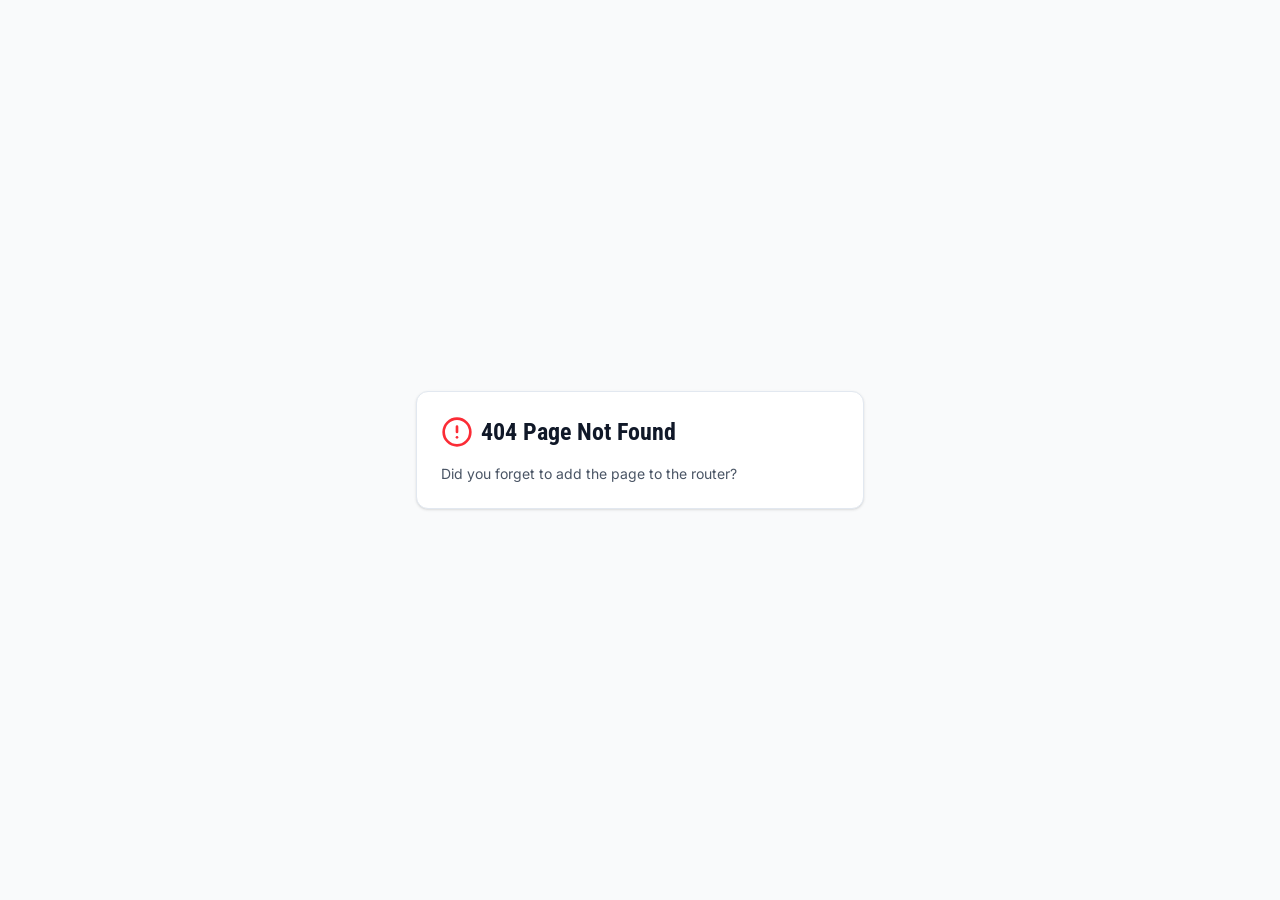
<file: index.html>
<!DOCTYPE html>
<html lang="en">
  <head>
    <meta charset="UTF-8" />
    <meta name="viewport" content="width=device-width, initial-scale=1.0, maximum-scale=1" />

    <meta property="og:title" content="BBC Rooter & Plumbing - Expert Emergency Plumbing Services" />
    <meta property="og:description" content="24/7 Residential & Commercial Plumbing in Northridge, CA. Sewer inspections, pipe lining, hydrojetting, and more." />
    <meta property="og:type" content="website" />
    <meta name="twitter:card" content="summary_large_image" />
    <meta name="twitter:title" content="BBC Rooter & Plumbing" />
    <meta name="twitter:description" content="Expert plumbing services in Northridge, CA. Call 818-280-9135." />

    <link rel="icon" type="image/png" href="/favicon.png" />
    
    <!-- Fonts -->
    <link rel="preconnect" href="https://fonts.googleapis.com">
    <link rel="preconnect" href="https://fonts.gstatic.com" crossorigin>
    <link href="https://fonts.googleapis.com/css2?family=Inter:wght@300;400;500;600;700&family=Roboto+Condensed:wght@400;700&display=swap" rel="stylesheet">
    <script type="module" crossorigin src="/assets/index-B0a_7Kxc.js"></script>
    <link rel="stylesheet" crossorigin href="/assets/index-4o1eOXQI.css">
  </head>
  <body>
    <div id="root"></div>
  </body>
</html>
</file>
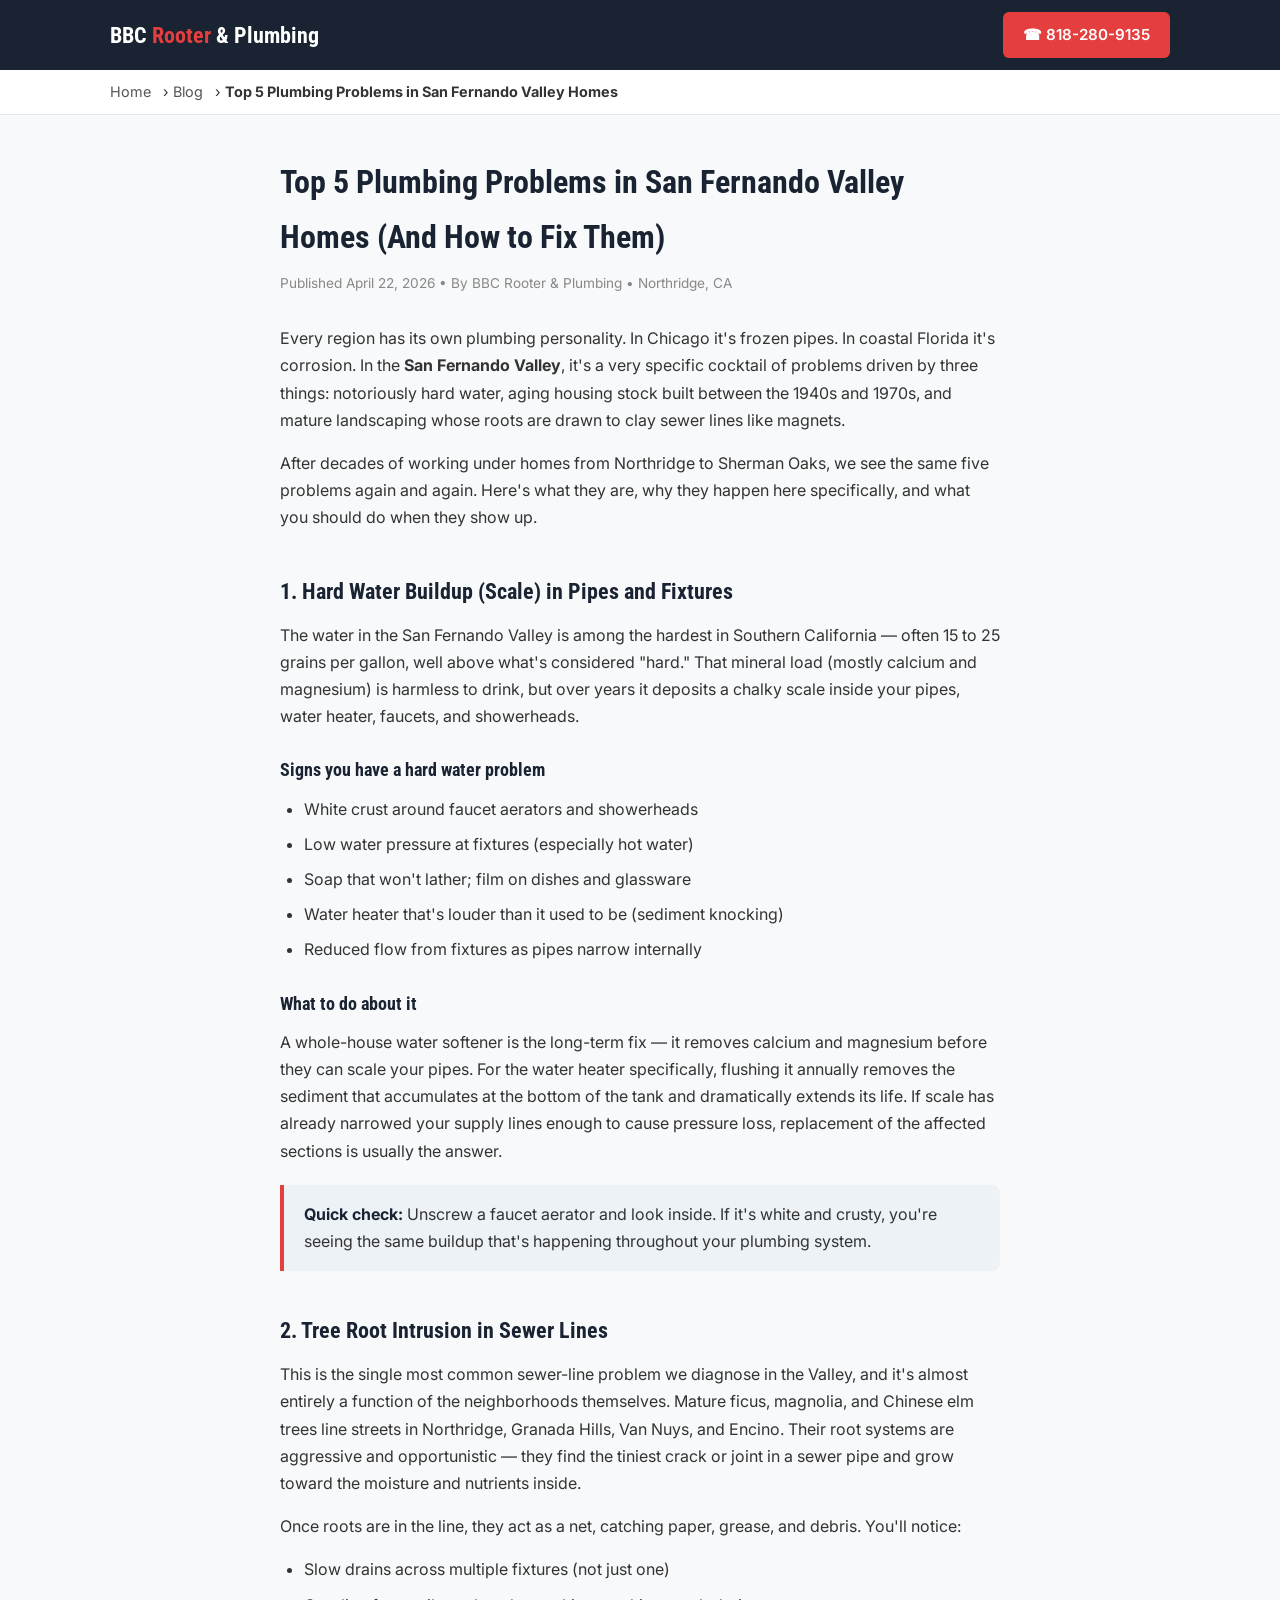
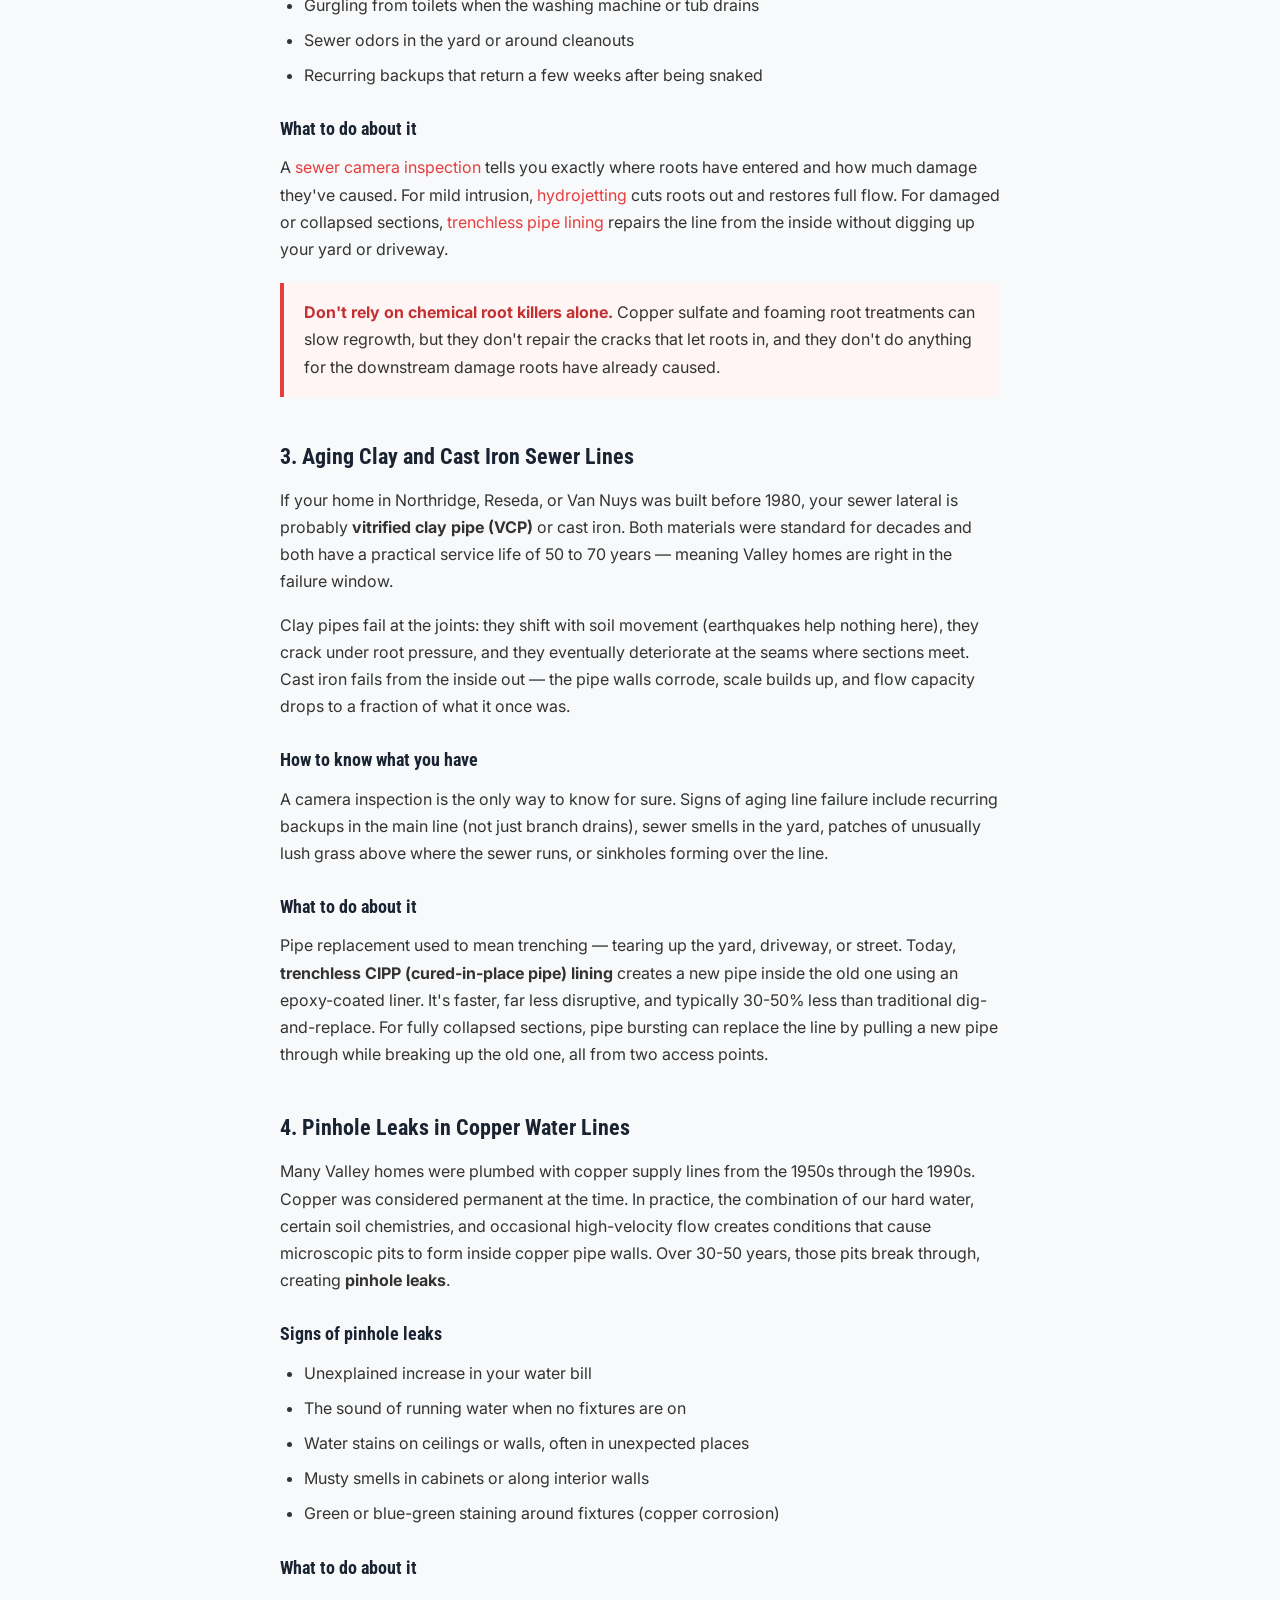
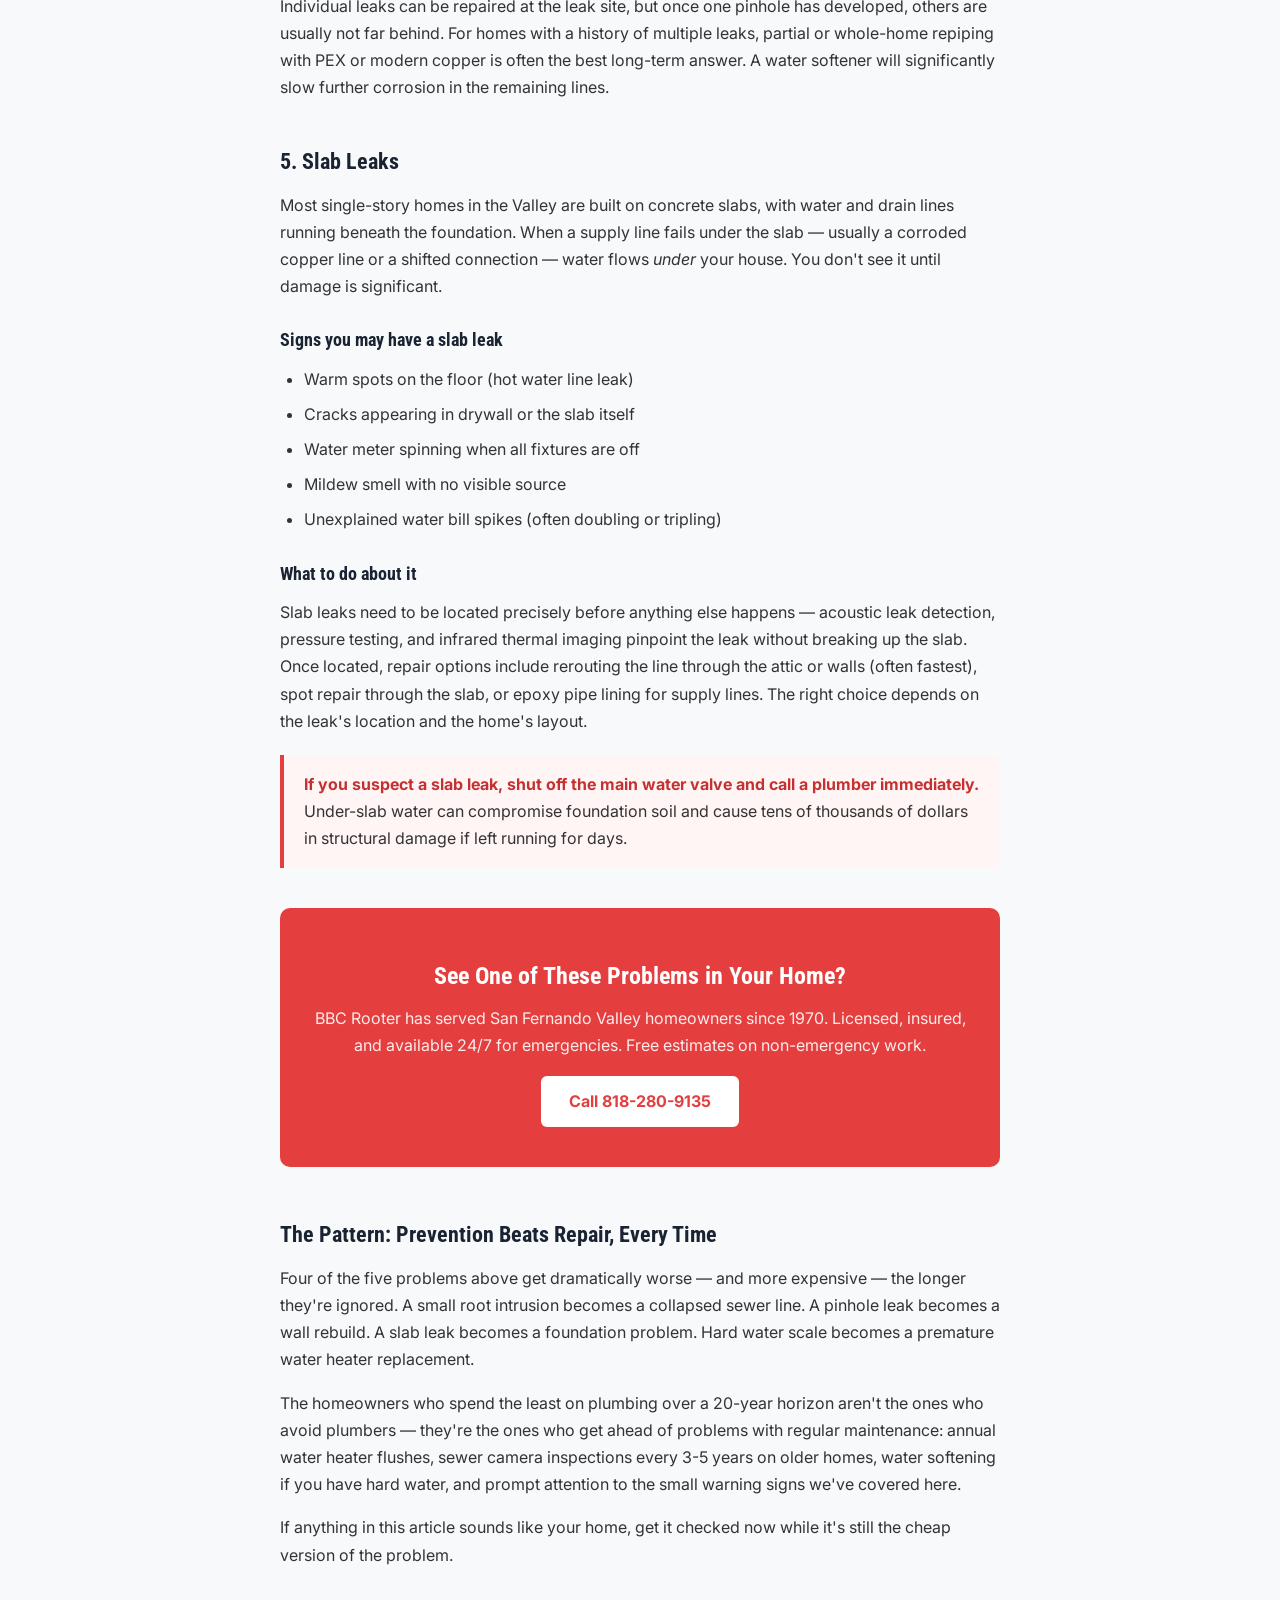
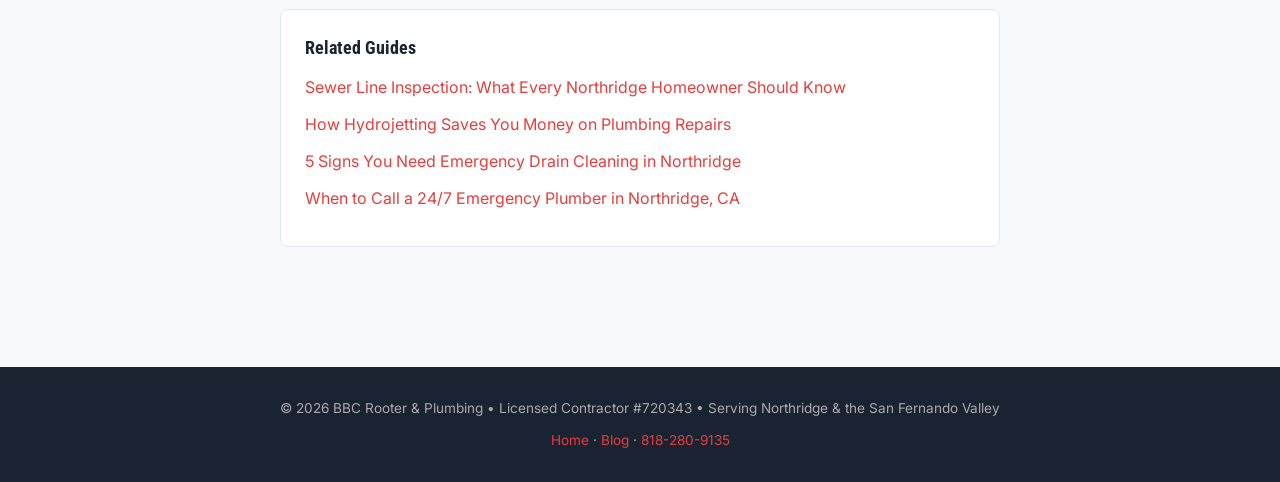
<file: blog/top-plumbing-problems-san-fernando-valley.html>
<!DOCTYPE html>
<html lang="en">
<head>
<meta charset="UTF-8">
<meta name="viewport" content="width=device-width,initial-scale=1.0">
<title>Top 5 Plumbing Problems in San Fernando Valley Homes (And How to Fix Them) | BBC Rooter</title>
<meta name="description" content="The 5 most common plumbing problems in San Fernando Valley homes — from hard water buildup to aging clay sewer lines — and what every Northridge homeowner should do about them. Call BBC Rooter: 818-280-9135.">
<link rel="canonical" href="https://bbcrooter.com/blog/top-plumbing-problems-san-fernando-valley.html">
<link rel="icon" type="image/png" href="/favicon.png">
<meta property="og:title" content="Top 5 Plumbing Problems in San Fernando Valley Homes">
<meta property="og:description" content="Hard water, tree roots, aging clay sewer lines — the plumbing issues that hit Northridge and San Fernando Valley homes hardest, and how to handle them.">
<meta property="og:type" content="article">
<meta property="og:url" content="https://bbcrooter.com/blog/top-plumbing-problems-san-fernando-valley.html">
<meta property="og:image" content="https://bbcrooter.com/og-image.png">
<meta name="twitter:card" content="summary_large_image">
<meta name="twitter:title" content="Top 5 Plumbing Problems in San Fernando Valley Homes">
<meta name="twitter:description" content="The plumbing issues that hit SFV homes hardest — and how to handle them before they turn into emergencies.">
<meta name="twitter:image" content="https://bbcrooter.com/og-image.png">
<link rel="preconnect" href="https://fonts.googleapis.com">
<link rel="preconnect" href="https://fonts.gstatic.com" crossorigin>
<link href="https://fonts.googleapis.com/css2?family=Inter:wght@400;500;600;700&family=Roboto+Condensed:wght@700&display=swap" rel="stylesheet">
<script type="application/ld+json">
{"@context":"https://schema.org","@type":"Article","headline":"Top 5 Plumbing Problems in San Fernando Valley Homes (And How to Fix Them)","description":"A guide for Northridge and San Fernando Valley homeowners covering the 5 most common plumbing issues in the region — hard water, tree root intrusion, aging clay sewer lines, pinhole leaks in copper, and slab leaks — with advice on prevention and repair.","author":{"@type":"Organization","name":"BBC Rooter & Plumbing","url":"https://bbcrooter.com"},"publisher":{"@type":"Organization","name":"BBC Rooter & Plumbing","logo":{"@type":"ImageObject","url":"https://bbcrooter.com/favicon.png"}},"datePublished":"2026-04-22","dateModified":"2026-04-22","mainEntityOfPage":"https://bbcrooter.com/blog/top-plumbing-problems-san-fernando-valley.html","image":"https://bbcrooter.com/og-image.png"}
</script>
<script type="application/ld+json">
{"@context":"https://schema.org","@type":"BreadcrumbList","itemListElement":[{"@type":"ListItem","position":1,"name":"Home","item":"https://bbcrooter.com/"},{"@type":"ListItem","position":2,"name":"Blog","item":"https://bbcrooter.com/blog/"},{"@type":"ListItem","position":3,"name":"Top 5 Plumbing Problems in San Fernando Valley Homes","item":"https://bbcrooter.com/blog/top-plumbing-problems-san-fernando-valley.html"}]}
</script>
<style>
*{margin:0;padding:0;box-sizing:border-box}body{font-family:'Inter',sans-serif;color:#333;line-height:1.7;background:#f8f9fa}a{color:#e53e3e;text-decoration:none}a:hover{text-decoration:underline}.header{background:#1a2332;color:#fff;padding:12px 0}.header-inner{max-width:1100px;margin:0 auto;padding:0 20px;display:flex;justify-content:space-between;align-items:center;flex-wrap:wrap;gap:10px}.logo{font-family:'Roboto Condensed',sans-serif;font-size:1.4rem;font-weight:700;color:#fff}.logo span{color:#e53e3e}.phone-btn{background:#e53e3e;color:#fff;padding:10px 20px;border-radius:6px;font-weight:600;font-size:.95rem}.phone-btn:hover{background:#c53030;text-decoration:none}.nav{background:#fff;border-bottom:1px solid #e2e8f0;padding:10px 0}.nav-inner{max-width:1100px;margin:0 auto;padding:0 20px;font-size:.9rem}.nav-inner a{color:#555;margin-right:8px}article{max-width:760px;margin:0 auto;padding:40px 20px}article h1{font-family:'Roboto Condensed',sans-serif;font-size:2rem;color:#1a2332;margin-bottom:8px}article .meta{color:#888;font-size:.85rem;margin-bottom:30px}article h2{font-family:'Roboto Condensed',sans-serif;font-size:1.4rem;color:#1a2332;margin:32px 0 12px;padding-top:8px}article h3{font-family:'Roboto Condensed',sans-serif;font-size:1.15rem;color:#1a2332;margin:24px 0 10px}article p{margin-bottom:16px;font-size:1rem}article ul,article ol{margin:0 0 16px 24px}article li{margin-bottom:8px}.tip-box{background:#edf2f7;border-left:4px solid #e53e3e;padding:16px 20px;margin:20px 0;border-radius:0 8px 8px 0}.tip-box strong{color:#1a2332}.warn-box{background:#fff5f5;border-left:4px solid #e53e3e;padding:16px 20px;margin:20px 0;border-radius:0 8px 8px 0}.warn-box strong{color:#c53030}.cta-box{background:#e53e3e;color:#fff;text-align:center;padding:40px 24px;border-radius:10px;margin:40px 0}.cta-box h2{color:#fff;margin:0 0 8px;font-size:1.5rem}.cta-box p{opacity:.9;margin-bottom:16px}.cta-box a{background:#fff;color:#e53e3e;padding:12px 28px;border-radius:6px;font-weight:700;display:inline-block}.cta-box a:hover{background:#f7fafc;text-decoration:none}.related{background:#fff;border:1px solid #e2e8f0;border-radius:8px;padding:24px;margin:40px 0}.related h3{margin-top:0;color:#1a2332;font-size:1.1rem}.related ul{list-style:none;margin:0}.related li{margin-bottom:10px}.footer{background:#1a2332;color:#aaa;text-align:center;padding:30px 20px;font-size:.85rem;margin-top:40px}.footer a{color:#e53e3e}@media(max-width:600px){article h1{font-size:1.5rem}article h2{font-size:1.2rem}}
</style>
</head>
<body>
<header class="header"><div class="header-inner"><div class="logo">BBC <span>Rooter</span> & Plumbing</div><a href="tel:818-280-9135" class="phone-btn">&#9742; 818-280-9135</a></div></header>
<nav class="nav"><div class="nav-inner"><a href="https://bbcrooter.com/">Home</a> &rsaquo; <a href="/blog/">Blog</a> &rsaquo; <strong>Top 5 Plumbing Problems in San Fernando Valley Homes</strong></div></nav>

<article>
<h1>Top 5 Plumbing Problems in San Fernando Valley Homes (And How to Fix Them)</h1>
<p class="meta">Published April 22, 2026 &bull; By BBC Rooter &amp; Plumbing &bull; Northridge, CA</p>

<p>Every region has its own plumbing personality. In Chicago it's frozen pipes. In coastal Florida it's corrosion. In the <strong>San Fernando Valley</strong>, it's a very specific cocktail of problems driven by three things: notoriously hard water, aging housing stock built between the 1940s and 1970s, and mature landscaping whose roots are drawn to clay sewer lines like magnets.</p>

<p>After decades of working under homes from Northridge to Sherman Oaks, we see the same five problems again and again. Here's what they are, why they happen here specifically, and what you should do when they show up.</p>

<h2>1. Hard Water Buildup (Scale) in Pipes and Fixtures</h2>

<p>The water in the San Fernando Valley is among the hardest in Southern California — often 15 to 25 grains per gallon, well above what's considered "hard." That mineral load (mostly calcium and magnesium) is harmless to drink, but over years it deposits a chalky scale inside your pipes, water heater, faucets, and showerheads.</p>

<h3>Signs you have a hard water problem</h3>
<ul>
  <li>White crust around faucet aerators and showerheads</li>
  <li>Low water pressure at fixtures (especially hot water)</li>
  <li>Soap that won't lather; film on dishes and glassware</li>
  <li>Water heater that's louder than it used to be (sediment knocking)</li>
  <li>Reduced flow from fixtures as pipes narrow internally</li>
</ul>

<h3>What to do about it</h3>
<p>A whole-house water softener is the long-term fix — it removes calcium and magnesium before they can scale your pipes. For the water heater specifically, flushing it annually removes the sediment that accumulates at the bottom of the tank and dramatically extends its life. If scale has already narrowed your supply lines enough to cause pressure loss, replacement of the affected sections is usually the answer.</p>

<div class="tip-box">
<strong>Quick check:</strong> Unscrew a faucet aerator and look inside. If it's white and crusty, you're seeing the same buildup that's happening throughout your plumbing system.
</div>

<h2>2. Tree Root Intrusion in Sewer Lines</h2>

<p>This is the single most common sewer-line problem we diagnose in the Valley, and it's almost entirely a function of the neighborhoods themselves. Mature ficus, magnolia, and Chinese elm trees line streets in Northridge, Granada Hills, Van Nuys, and Encino. Their root systems are aggressive and opportunistic — they find the tiniest crack or joint in a sewer pipe and grow toward the moisture and nutrients inside.</p>

<p>Once roots are in the line, they act as a net, catching paper, grease, and debris. You'll notice:</p>
<ul>
  <li>Slow drains across multiple fixtures (not just one)</li>
  <li>Gurgling from toilets when the washing machine or tub drains</li>
  <li>Sewer odors in the yard or around cleanouts</li>
  <li>Recurring backups that return a few weeks after being snaked</li>
</ul>

<h3>What to do about it</h3>
<p>A <a href="/blog/sewer-line-inspection-northridge.html">sewer camera inspection</a> tells you exactly where roots have entered and how much damage they've caused. For mild intrusion, <a href="/blog/hydrojetting-saves-money.html">hydrojetting</a> cuts roots out and restores full flow. For damaged or collapsed sections, <a href="/pipe-lining/">trenchless pipe lining</a> repairs the line from the inside without digging up your yard or driveway.</p>

<div class="warn-box">
<strong>Don't rely on chemical root killers alone.</strong> Copper sulfate and foaming root treatments can slow regrowth, but they don't repair the cracks that let roots in, and they don't do anything for the downstream damage roots have already caused.
</div>

<h2>3. Aging Clay and Cast Iron Sewer Lines</h2>

<p>If your home in Northridge, Reseda, or Van Nuys was built before 1980, your sewer lateral is probably <strong>vitrified clay pipe (VCP)</strong> or cast iron. Both materials were standard for decades and both have a practical service life of 50 to 70 years — meaning Valley homes are right in the failure window.</p>

<p>Clay pipes fail at the joints: they shift with soil movement (earthquakes help nothing here), they crack under root pressure, and they eventually deteriorate at the seams where sections meet. Cast iron fails from the inside out — the pipe walls corrode, scale builds up, and flow capacity drops to a fraction of what it once was.</p>

<h3>How to know what you have</h3>
<p>A camera inspection is the only way to know for sure. Signs of aging line failure include recurring backups in the main line (not just branch drains), sewer smells in the yard, patches of unusually lush grass above where the sewer runs, or sinkholes forming over the line.</p>

<h3>What to do about it</h3>
<p>Pipe replacement used to mean trenching — tearing up the yard, driveway, or street. Today, <strong>trenchless CIPP (cured-in-place pipe) lining</strong> creates a new pipe inside the old one using an epoxy-coated liner. It's faster, far less disruptive, and typically 30-50% less than traditional dig-and-replace. For fully collapsed sections, pipe bursting can replace the line by pulling a new pipe through while breaking up the old one, all from two access points.</p>

<h2>4. Pinhole Leaks in Copper Water Lines</h2>

<p>Many Valley homes were plumbed with copper supply lines from the 1950s through the 1990s. Copper was considered permanent at the time. In practice, the combination of our hard water, certain soil chemistries, and occasional high-velocity flow creates conditions that cause microscopic pits to form inside copper pipe walls. Over 30-50 years, those pits break through, creating <strong>pinhole leaks</strong>.</p>

<h3>Signs of pinhole leaks</h3>
<ul>
  <li>Unexplained increase in your water bill</li>
  <li>The sound of running water when no fixtures are on</li>
  <li>Water stains on ceilings or walls, often in unexpected places</li>
  <li>Musty smells in cabinets or along interior walls</li>
  <li>Green or blue-green staining around fixtures (copper corrosion)</li>
</ul>

<h3>What to do about it</h3>
<p>Individual leaks can be repaired at the leak site, but once one pinhole has developed, others are usually not far behind. For homes with a history of multiple leaks, partial or whole-home repiping with PEX or modern copper is often the best long-term answer. A water softener will significantly slow further corrosion in the remaining lines.</p>

<h2>5. Slab Leaks</h2>

<p>Most single-story homes in the Valley are built on concrete slabs, with water and drain lines running beneath the foundation. When a supply line fails under the slab — usually a corroded copper line or a shifted connection — water flows <em>under</em> your house. You don't see it until damage is significant.</p>

<h3>Signs you may have a slab leak</h3>
<ul>
  <li>Warm spots on the floor (hot water line leak)</li>
  <li>Cracks appearing in drywall or the slab itself</li>
  <li>Water meter spinning when all fixtures are off</li>
  <li>Mildew smell with no visible source</li>
  <li>Unexplained water bill spikes (often doubling or tripling)</li>
</ul>

<h3>What to do about it</h3>
<p>Slab leaks need to be located precisely before anything else happens — acoustic leak detection, pressure testing, and infrared thermal imaging pinpoint the leak without breaking up the slab. Once located, repair options include rerouting the line through the attic or walls (often fastest), spot repair through the slab, or epoxy pipe lining for supply lines. The right choice depends on the leak's location and the home's layout.</p>

<div class="warn-box">
<strong>If you suspect a slab leak, shut off the main water valve and call a plumber immediately.</strong> Under-slab water can compromise foundation soil and cause tens of thousands of dollars in structural damage if left running for days.
</div>

<div class="cta-box">
<h2>See One of These Problems in Your Home?</h2>
<p>BBC Rooter has served San Fernando Valley homeowners since 1970. Licensed, insured, and available 24/7 for emergencies. Free estimates on non-emergency work.</p>
<a href="tel:818-280-9135">Call 818-280-9135</a>
</div>

<h2>The Pattern: Prevention Beats Repair, Every Time</h2>

<p>Four of the five problems above get dramatically worse — and more expensive — the longer they're ignored. A small root intrusion becomes a collapsed sewer line. A pinhole leak becomes a wall rebuild. A slab leak becomes a foundation problem. Hard water scale becomes a premature water heater replacement.</p>

<p>The homeowners who spend the least on plumbing over a 20-year horizon aren't the ones who avoid plumbers — they're the ones who get ahead of problems with regular maintenance: annual water heater flushes, sewer camera inspections every 3-5 years on older homes, water softening if you have hard water, and prompt attention to the small warning signs we've covered here.</p>

<p>If anything in this article sounds like your home, get it checked now while it's still the cheap version of the problem.</p>

<div class="related">
<h3>Related Guides</h3>
<ul>
<li><a href="/blog/sewer-line-inspection-northridge.html">Sewer Line Inspection: What Every Northridge Homeowner Should Know</a></li>
<li><a href="/blog/hydrojetting-saves-money.html">How Hydrojetting Saves You Money on Plumbing Repairs</a></li>
<li><a href="/blog/emergency-drain-cleaning-northridge.html">5 Signs You Need Emergency Drain Cleaning in Northridge</a></li>
<li><a href="/blog/24-hour-emergency-plumber-northridge.html">When to Call a 24/7 Emergency Plumber in Northridge, CA</a></li>
</ul>
</div>

</article>

<footer class="footer">
<p>&copy; 2026 BBC Rooter &amp; Plumbing &bull; Licensed Contractor #720343 &bull; Serving Northridge &amp; the San Fernando Valley</p>
<p style="margin-top:8px"><a href="https://bbcrooter.com/">Home</a> &middot; <a href="/blog/">Blog</a> &middot; <a href="tel:818-280-9135">818-280-9135</a></p>
</footer>

</body>
</html>
</file>
<file: assets/index-4o1eOXQI.css>
.yarl__fullsize{height:100%;width:100%}.yarl__relative{position:relative}.yarl__portal{inset:0;opacity:0;overflow:hidden;position:fixed;transition:opacity var(--yarl__fade_animation_duration,.25s) var(--yarl__fade_animation_timing_function,ease);z-index:var(--yarl__portal_zindex,9999)}.yarl__portal_open{opacity:1}.yarl__container{background-color:var(--yarl__container_background_color,var(--yarl__color_backdrop,#000));inset:0;outline:none;overflow:hidden;overscroll-behavior:var(--yarl__controller_overscroll_behavior,contain);position:absolute;touch-action:var(--yarl__controller_touch_action,none);-webkit-user-select:none;-moz-user-select:none;user-select:none}.yarl__carousel{align-content:center;align-items:stretch;display:flex;flex:0 0 auto;height:100%;justify-content:center;opacity:var(--yarl__pull_opacity,1);transform:translate(var(--yarl__swipe_offset,0),var(--yarl__pull_offset,0));width:calc(100% + (var(--yarl__carousel_slides_count) - 1)*(100% + var(--yarl__carousel_spacing_px, 0)*1px + var(--yarl__carousel_spacing_percent, 0)*1%))}.yarl__carousel_with_slides{-moz-column-gap:calc(var(--yarl__carousel_spacing_px, 0)*1px + 100/(var(--yarl__carousel_slides_count)*100 + (var(--yarl__carousel_slides_count) - 1)*var(--yarl__carousel_spacing_percent, 0))*var(--yarl__carousel_spacing_percent, 0)*1%);column-gap:calc(var(--yarl__carousel_spacing_px, 0)*1px + 100/(var(--yarl__carousel_slides_count)*100 + (var(--yarl__carousel_slides_count) - 1)*var(--yarl__carousel_spacing_percent, 0))*var(--yarl__carousel_spacing_percent, 0)*1%)}.yarl__flex_center{align-content:center;align-items:center;display:flex;justify-content:center}.yarl__slide{flex:1;overflow:hidden;padding:calc(var(--yarl__carousel_padding_px, 0)*1px + 100/(var(--yarl__carousel_slides_count)*100 + (var(--yarl__carousel_slides_count) - 1)*var(--yarl__carousel_spacing_percent, 0))*var(--yarl__carousel_padding_percent, 0)*1%);position:relative}[dir=rtl] .yarl__slide{--yarl__direction:-1}.yarl__slide_image{max-height:100%;max-width:100%;-o-object-fit:contain;object-fit:contain;touch-action:var(--yarl__controller_touch_action,none);-webkit-user-select:none;-moz-user-select:none;user-select:none;-webkit-touch-callout:none}.yarl__slide_image_cover{height:100%;-o-object-fit:cover;object-fit:cover;width:100%}.yarl__slide_image_loading{opacity:0}@media screen and (min-width:800px){.yarl__slide_wrapper:not(.yarl__slide_wrapper_interactive) .yarl__slide_image{-webkit-backface-visibility:hidden;-webkit-transform:translateZ(0);-webkit-transform-style:preserve-3d}}.yarl__slide_placeholder{left:50%;line-height:0;position:absolute;top:50%;transform:translate(-50%) translateY(-50%)}.yarl__slide_loading{animation:yarl__delayed_fadein 1s linear;color:var(--yarl__slide_icon_loading_color,var(--yarl__color_button,hsla(0,0%,100%,.8)))}.yarl__slide_loading line{animation:yarl__stroke_opacity 1s linear infinite}.yarl__slide_loading line:first-of-type{animation-delay:-1.875s}.yarl__slide_loading line:nth-of-type(2){animation-delay:-1.75s}.yarl__slide_loading line:nth-of-type(3){animation-delay:-1.625s}.yarl__slide_loading line:nth-of-type(4){animation-delay:-1.5s}.yarl__slide_loading line:nth-of-type(5){animation-delay:-1.375s}.yarl__slide_loading line:nth-of-type(6){animation-delay:-1.25s}.yarl__slide_loading line:nth-of-type(7){animation-delay:-1.125s}.yarl__slide_loading line:nth-of-type(8){animation-delay:-1s}.yarl__slide_error{color:var(--yarl__slide_icon_error_color,red);height:var(--yarl__slide_icon_error_size,48px);width:var(--yarl__slide_icon_error_size,48px)}@media (prefers-reduced-motion){.yarl__portal,.yarl__slide{transition:unset}.yarl__slide_loading,.yarl__slide_loading line{animation:unset}}.yarl__toolbar{display:flex;justify-content:flex-end;inset:0 0 auto auto;padding:var(--yarl__toolbar_padding,8px);position:absolute}[dir=rtl] .yarl__toolbar{inset:0 auto auto 0}.yarl__icon{height:var(--yarl__icon_size,32px);width:var(--yarl__icon_size,32px)}.yarl__button{-webkit-appearance:none;-moz-appearance:none;appearance:none;background-color:var(--yarl__button_background_color,transparent);border:var(--yarl__button_border,0);color:var(--yarl__color_button,hsla(0,0%,100%,.8));cursor:pointer;filter:var(--yarl__button_filter,drop-shadow(2px 2px 2px rgba(0,0,0,.8)));line-height:0;margin:var(--yarl__button_margin,0);outline:none;padding:var(--yarl__button_padding,8px);-webkit-tap-highlight-color:transparent}.yarl__button:focus{color:var(--yarl__color_button_active,#fff)}.yarl__button:focus:not(:focus-visible){color:var(--yarl__color_button,hsla(0,0%,100%,.8))}.yarl__button:focus-visible{color:var(--yarl__color_button_active,#fff)}@media (hover:hover){.yarl__button:focus-visible:hover,.yarl__button:focus:hover,.yarl__button:hover{color:var(--yarl__color_button_active,#fff)}}.yarl__button:disabled{color:var(--yarl__color_button_disabled,hsla(0,0%,100%,.4));cursor:default}.yarl__navigation_next,.yarl__navigation_prev{padding:var(--yarl__navigation_button_padding,24px 16px);position:absolute;top:50%;transform:translateY(-50%)}.yarl__navigation_prev{left:0}[dir=rtl] .yarl__navigation_prev{left:unset;right:0;transform:translateY(-50%) rotate(180deg)}.yarl__navigation_next{right:0}[dir=rtl] .yarl__navigation_next{left:0;right:unset;transform:translateY(-50%) rotate(180deg)}.yarl__no_scroll{height:100%;overflow:hidden;overscroll-behavior:none}@keyframes yarl__delayed_fadein{0%{opacity:0}80%{opacity:0}to{opacity:1}}@keyframes yarl__stroke_opacity{0%{stroke-opacity:1}to{stroke-opacity:.125}}/*! tailwindcss v4.1.16 | MIT License | https://tailwindcss.com */@layer properties{@supports (((-webkit-hyphens:none)) and (not (margin-trim:inline))) or ((-moz-orient:inline) and (not (color:rgb(from red r g b)))){*,:before,:after,::backdrop{--tw-translate-x:0;--tw-translate-y:0;--tw-translate-z:0;--tw-rotate-x:initial;--tw-rotate-y:initial;--tw-rotate-z:initial;--tw-skew-x:initial;--tw-skew-y:initial;--tw-space-y-reverse:0;--tw-space-x-reverse:0;--tw-border-style:solid;--tw-gradient-position:initial;--tw-gradient-from:#0000;--tw-gradient-via:#0000;--tw-gradient-to:#0000;--tw-gradient-stops:initial;--tw-gradient-via-stops:initial;--tw-gradient-from-position:0%;--tw-gradient-via-position:50%;--tw-gradient-to-position:100%;--tw-leading:initial;--tw-font-weight:initial;--tw-tracking:initial;--tw-ordinal:initial;--tw-slashed-zero:initial;--tw-numeric-figure:initial;--tw-numeric-spacing:initial;--tw-numeric-fraction:initial;--tw-shadow:0 0 #0000;--tw-shadow-color:initial;--tw-shadow-alpha:100%;--tw-inset-shadow:0 0 #0000;--tw-inset-shadow-color:initial;--tw-inset-shadow-alpha:100%;--tw-ring-color:initial;--tw-ring-shadow:0 0 #0000;--tw-inset-ring-color:initial;--tw-inset-ring-shadow:0 0 #0000;--tw-ring-inset:initial;--tw-ring-offset-width:0px;--tw-ring-offset-color:#fff;--tw-ring-offset-shadow:0 0 #0000;--tw-outline-style:solid;--tw-backdrop-blur:initial;--tw-backdrop-brightness:initial;--tw-backdrop-contrast:initial;--tw-backdrop-grayscale:initial;--tw-backdrop-hue-rotate:initial;--tw-backdrop-invert:initial;--tw-backdrop-opacity:initial;--tw-backdrop-saturate:initial;--tw-backdrop-sepia:initial;--tw-duration:initial;--tw-ease:initial;--tw-scale-x:1;--tw-scale-y:1;--tw-scale-z:1;--tw-content:"";--tw-animation-delay:0s;--tw-animation-direction:normal;--tw-animation-duration:initial;--tw-animation-fill-mode:none;--tw-animation-iteration-count:1;--tw-enter-blur:0;--tw-enter-opacity:1;--tw-enter-rotate:0;--tw-enter-scale:1;--tw-enter-translate-x:0;--tw-enter-translate-y:0;--tw-exit-blur:0;--tw-exit-opacity:1;--tw-exit-rotate:0;--tw-exit-scale:1;--tw-exit-translate-x:0;--tw-exit-translate-y:0}}}@layer theme{:root,:host{--font-mono:ui-monospace,SFMono-Regular,Menlo,Monaco,Consolas,"Liberation Mono","Courier New",monospace;--color-red-50:oklch(97.1% .013 17.38);--color-red-300:oklch(80.8% .114 19.571);--color-red-400:oklch(70.4% .191 22.216);--color-red-500:oklch(63.7% .237 25.331);--color-red-600:oklch(57.7% .245 27.325);--color-red-700:oklch(50.5% .213 27.518);--color-yellow-400:oklch(85.2% .199 91.936);--color-green-100:oklch(96.2% .044 156.743);--color-green-500:oklch(72.3% .219 149.579);--color-green-600:oklch(62.7% .194 149.214);--color-blue-50:oklch(97% .014 254.604);--color-blue-100:oklch(93.2% .032 255.585);--color-blue-200:oklch(88.2% .059 254.128);--color-blue-400:oklch(70.7% .165 254.624);--color-blue-600:oklch(54.6% .245 262.881);--color-blue-700:oklch(48.8% .243 264.376);--color-blue-800:oklch(42.4% .199 265.638);--color-gray-50:oklch(98.5% .002 247.839);--color-gray-100:oklch(96.7% .003 264.542);--color-gray-200:oklch(92.8% .006 264.531);--color-gray-300:oklch(87.2% .01 258.338);--color-gray-400:oklch(70.7% .022 261.325);--color-gray-500:oklch(55.1% .027 264.364);--color-gray-600:oklch(44.6% .03 256.802);--color-gray-700:oklch(37.3% .034 259.733);--color-gray-800:oklch(27.8% .033 256.848);--color-gray-900:oklch(21% .034 264.665);--color-black:#000;--color-white:#fff;--spacing:.25rem;--container-xs:20rem;--container-sm:24rem;--container-md:28rem;--container-lg:32rem;--container-xl:36rem;--container-2xl:42rem;--container-3xl:48rem;--container-4xl:56rem;--text-xs:.75rem;--text-xs--line-height:calc(1/.75);--text-sm:.875rem;--text-sm--line-height:calc(1.25/.875);--text-base:1rem;--text-base--line-height: 1.5 ;--text-lg:1.125rem;--text-lg--line-height:calc(1.75/1.125);--text-xl:1.25rem;--text-xl--line-height:calc(1.75/1.25);--text-2xl:1.5rem;--text-2xl--line-height:calc(2/1.5);--text-3xl:1.875rem;--text-3xl--line-height: 1.2 ;--text-4xl:2.25rem;--text-4xl--line-height:calc(2.5/2.25);--text-5xl:3rem;--text-5xl--line-height:1;--text-6xl:3.75rem;--text-6xl--line-height:1;--text-7xl:4.5rem;--text-7xl--line-height:1;--font-weight-light:300;--font-weight-normal:400;--font-weight-medium:500;--font-weight-semibold:600;--font-weight-bold:700;--tracking-tight:-.025em;--tracking-wide:.025em;--tracking-wider:.05em;--tracking-widest:.1em;--leading-tight:1.25;--leading-snug:1.375;--leading-normal:1.5;--leading-relaxed:1.625;--radius-xl:.75rem;--radius-2xl:1rem;--ease-in-out:cubic-bezier(.4,0,.2,1);--animate-spin:spin 1s linear infinite;--animate-pulse:pulse 2s cubic-bezier(.4,0,.6,1)infinite;--blur-sm:8px;--aspect-video:16/9;--default-transition-duration:.15s;--default-transition-timing-function:cubic-bezier(.4,0,.2,1);--default-font-family:"Inter",sans-serif;--default-mono-font-family:var(--font-mono);--color-border:hsl(var(--border))}}@layer base{*,:after,:before,::backdrop{box-sizing:border-box;border:0 solid;margin:0;padding:0}::file-selector-button{box-sizing:border-box;border:0 solid;margin:0;padding:0}html,:host{-webkit-text-size-adjust:100%;tab-size:4;line-height:1.5;font-family:var(--default-font-family,ui-sans-serif,system-ui,sans-serif,"Apple Color Emoji","Segoe UI Emoji","Segoe UI Symbol","Noto Color Emoji");font-feature-settings:var(--default-font-feature-settings,normal);font-variation-settings:var(--default-font-variation-settings,normal);-webkit-tap-highlight-color:transparent}hr{height:0;color:inherit;border-top-width:1px}abbr:where([title]){-webkit-text-decoration:underline dotted;text-decoration:underline dotted}h1,h2,h3,h4,h5,h6{font-size:inherit;font-weight:inherit}a{color:inherit;-webkit-text-decoration:inherit;text-decoration:inherit}b,strong{font-weight:bolder}code,kbd,samp,pre{font-family:var(--default-mono-font-family,ui-monospace,SFMono-Regular,Menlo,Monaco,Consolas,"Liberation Mono","Courier New",monospace);font-feature-settings:var(--default-mono-font-feature-settings,normal);font-variation-settings:var(--default-mono-font-variation-settings,normal);font-size:1em}small{font-size:80%}sub,sup{vertical-align:baseline;font-size:75%;line-height:0;position:relative}sub{bottom:-.25em}sup{top:-.5em}table{text-indent:0;border-color:inherit;border-collapse:collapse}:-moz-focusring{outline:auto}progress{vertical-align:baseline}summary{display:list-item}ol,ul,menu{list-style:none}img,svg,video,canvas,audio,iframe,embed,object{vertical-align:middle;display:block}img,video{max-width:100%;height:auto}button,input,select,optgroup,textarea{font:inherit;font-feature-settings:inherit;font-variation-settings:inherit;letter-spacing:inherit;color:inherit;opacity:1;background-color:#0000;border-radius:0}::file-selector-button{font:inherit;font-feature-settings:inherit;font-variation-settings:inherit;letter-spacing:inherit;color:inherit;opacity:1;background-color:#0000;border-radius:0}:where(select:is([multiple],[size])) optgroup{font-weight:bolder}:where(select:is([multiple],[size])) optgroup option{padding-inline-start:20px}::file-selector-button{margin-inline-end:4px}::placeholder{opacity:1}@supports (not ((-webkit-appearance:-apple-pay-button))) or (contain-intrinsic-size:1px){::placeholder{color:currentColor}@supports (color:color-mix(in lab,red,red)){::placeholder{color:color-mix(in oklab,currentcolor 50%,transparent)}}}textarea{resize:vertical}::-webkit-search-decoration{-webkit-appearance:none}::-webkit-date-and-time-value{min-height:1lh;text-align:inherit}::-webkit-datetime-edit{display:inline-flex}::-webkit-datetime-edit-fields-wrapper{padding:0}::-webkit-datetime-edit{padding-block:0}::-webkit-datetime-edit-year-field{padding-block:0}::-webkit-datetime-edit-month-field{padding-block:0}::-webkit-datetime-edit-day-field{padding-block:0}::-webkit-datetime-edit-hour-field{padding-block:0}::-webkit-datetime-edit-minute-field{padding-block:0}::-webkit-datetime-edit-second-field{padding-block:0}::-webkit-datetime-edit-millisecond-field{padding-block:0}::-webkit-datetime-edit-meridiem-field{padding-block:0}::-webkit-calendar-picker-indicator{line-height:1}:-moz-ui-invalid{box-shadow:none}button,input:where([type=button],[type=reset],[type=submit]){appearance:button}::file-selector-button{appearance:button}::-webkit-inner-spin-button{height:auto}::-webkit-outer-spin-button{height:auto}[hidden]:where(:not([hidden=until-found])){display:none!important}*{border-color:hsl(var(--border))}body{background-color:hsl(var(--background));color:hsl(var(--foreground));-webkit-font-smoothing:antialiased;-moz-osx-font-smoothing:grayscale;font-family:Inter,sans-serif}h1,h2,h3,h4,h5,h6{--tw-font-weight:var(--font-weight-bold);font-family:Roboto Condensed,sans-serif;font-weight:var(--font-weight-bold)}}@layer components;@layer utilities{.\@container\/field-group{container:field-group/inline-size}.pointer-events-auto{pointer-events:auto}.pointer-events-none{pointer-events:none}.invisible{visibility:hidden}.visible{visibility:visible}.sr-only{clip-path:inset(50%);white-space:nowrap;border-width:0;width:1px;height:1px;margin:-1px;padding:0;position:absolute;overflow:hidden}.absolute{position:absolute}.fixed{position:fixed}.relative{position:relative}.sticky{position:sticky}.inset-0{inset:calc(var(--spacing)*0)}.inset-x-0{inset-inline:calc(var(--spacing)*0)}.inset-y-0{inset-block:calc(var(--spacing)*0)}.-top-12{top:calc(var(--spacing)*-12)}.top-0{top:calc(var(--spacing)*0)}.top-1\.5{top:calc(var(--spacing)*1.5)}.top-1\/2{top:50%}.top-2{top:calc(var(--spacing)*2)}.top-3\.5{top:calc(var(--spacing)*3.5)}.top-4{top:calc(var(--spacing)*4)}.top-\[1px\]{top:1px}.top-\[50\%\]{top:50%}.top-\[60\%\]{top:60%}.top-full{top:100%}.-right-12{right:calc(var(--spacing)*-12)}.right-0{right:calc(var(--spacing)*0)}.right-1{right:calc(var(--spacing)*1)}.right-2{right:calc(var(--spacing)*2)}.right-3{right:calc(var(--spacing)*3)}.right-4{right:calc(var(--spacing)*4)}.right-10{right:calc(var(--spacing)*10)}.-bottom-12{bottom:calc(var(--spacing)*-12)}.bottom-0{bottom:calc(var(--spacing)*0)}.bottom-10{bottom:calc(var(--spacing)*10)}.-left-12{left:calc(var(--spacing)*-12)}.left-0{left:calc(var(--spacing)*0)}.left-1\/2{left:50%}.left-2{left:calc(var(--spacing)*2)}.left-\[50\%\]{left:50%}.z-0{z-index:0}.z-10{z-index:10}.z-20{z-index:20}.z-50{z-index:50}.z-\[1\]{z-index:1}.z-\[100\]{z-index:100}.order-1{order:1}.order-2{order:2}.order-first{order:-9999}.order-last{order:9999}.container{width:100%}@media (min-width:40rem){.container{max-width:40rem}}@media (min-width:48rem){.container{max-width:48rem}}@media (min-width:64rem){.container{max-width:64rem}}@media (min-width:80rem){.container{max-width:80rem}}@media (min-width:96rem){.container{max-width:96rem}}.\!m-0{margin:calc(var(--spacing)*0)!important}.-mx-1{margin-inline:calc(var(--spacing)*-1)}.mx-2{margin-inline:calc(var(--spacing)*2)}.mx-3\.5{margin-inline:calc(var(--spacing)*3.5)}.mx-4{margin-inline:calc(var(--spacing)*4)}.mx-auto{margin-inline:auto}.-my-2{margin-block:calc(var(--spacing)*-2)}.my-0{margin-block:calc(var(--spacing)*0)}.my-0\.5{margin-block:calc(var(--spacing)*.5)}.my-1{margin-block:calc(var(--spacing)*1)}.-mt-4{margin-top:calc(var(--spacing)*-4)}.mt-0{margin-top:calc(var(--spacing)*0)}.mt-0\.5{margin-top:calc(var(--spacing)*.5)}.mt-1{margin-top:calc(var(--spacing)*1)}.mt-1\.5{margin-top:calc(var(--spacing)*1.5)}.mt-2{margin-top:calc(var(--spacing)*2)}.mt-3{margin-top:calc(var(--spacing)*3)}.mt-4{margin-top:calc(var(--spacing)*4)}.mt-8{margin-top:calc(var(--spacing)*8)}.mt-10{margin-top:calc(var(--spacing)*10)}.mt-24{margin-top:calc(var(--spacing)*24)}.mt-auto{margin-top:auto}.mr-2{margin-right:calc(var(--spacing)*2)}.mr-4{margin-right:calc(var(--spacing)*4)}.mb-0\.5{margin-bottom:calc(var(--spacing)*.5)}.mb-1{margin-bottom:calc(var(--spacing)*1)}.mb-2{margin-bottom:calc(var(--spacing)*2)}.mb-3{margin-bottom:calc(var(--spacing)*3)}.mb-4{margin-bottom:calc(var(--spacing)*4)}.mb-6{margin-bottom:calc(var(--spacing)*6)}.mb-8{margin-bottom:calc(var(--spacing)*8)}.mb-12{margin-bottom:calc(var(--spacing)*12)}.mb-16{margin-bottom:calc(var(--spacing)*16)}.mb-24{margin-bottom:calc(var(--spacing)*24)}.-ml-4{margin-left:calc(var(--spacing)*-4)}.ml-0{margin-left:calc(var(--spacing)*0)}.ml-1{margin-left:calc(var(--spacing)*1)}.ml-4{margin-left:calc(var(--spacing)*4)}.ml-auto{margin-left:auto}.line-clamp-2{-webkit-line-clamp:2;-webkit-box-orient:vertical;display:-webkit-box;overflow:hidden}.block{display:block}.flex{display:flex}.grid{display:grid}.hidden{display:none}.inline-flex{display:inline-flex}.table{display:table}.aspect-square{aspect-ratio:1}.aspect-video{aspect-ratio:var(--aspect-video)}.size-4{width:calc(var(--spacing)*4);height:calc(var(--spacing)*4)}.size-6{width:calc(var(--spacing)*6);height:calc(var(--spacing)*6)}.size-8{width:calc(var(--spacing)*8);height:calc(var(--spacing)*8)}.size-10{width:calc(var(--spacing)*10);height:calc(var(--spacing)*10)}.size-\[--cell-size\]{width:--cell-size;height:--cell-size}.h-1\.5{height:calc(var(--spacing)*1.5)}.h-2{height:calc(var(--spacing)*2)}.h-2\.5{height:calc(var(--spacing)*2.5)}.h-3{height:calc(var(--spacing)*3)}.h-3\.5{height:calc(var(--spacing)*3.5)}.h-4{height:calc(var(--spacing)*4)}.h-5{height:calc(var(--spacing)*5)}.h-6{height:calc(var(--spacing)*6)}.h-7{height:calc(var(--spacing)*7)}.h-8{height:calc(var(--spacing)*8)}.h-9{height:calc(var(--spacing)*9)}.h-10{height:calc(var(--spacing)*10)}.h-12{height:calc(var(--spacing)*12)}.h-14{height:calc(var(--spacing)*14)}.h-16{height:calc(var(--spacing)*16)}.h-64{height:calc(var(--spacing)*64)}.h-80{height:calc(var(--spacing)*80)}.h-\[--cell-size\]{height:--cell-size}.h-\[1px\]{height:1px}.h-\[60vh\]{height:60vh}.h-\[85vh\]{height:85vh}.h-\[600px\]{height:600px}.h-\[calc\(100\%-16rem\)\]{height:calc(100% - 16rem)}.h-\[var\(--radix-navigation-menu-viewport-height\)\]{height:var(--radix-navigation-menu-viewport-height)}.h-\[var\(--radix-select-trigger-height\)\]{height:var(--radix-select-trigger-height)}.h-auto{height:auto}.h-fit{height:fit-content}.h-full{height:100%}.h-px{height:1px}.h-svh{height:100svh}.max-h-\[--radix-context-menu-content-available-height\]{max-height:--radix-context-menu-content-available-height}.max-h-\[--radix-select-content-available-height\]{max-height:--radix-select-content-available-height}.max-h-\[300px\]{max-height:300px}.max-h-\[var\(--radix-dropdown-menu-content-available-height\)\]{max-height:var(--radix-dropdown-menu-content-available-height)}.max-h-screen{max-height:100vh}.min-h-0{min-height:calc(var(--spacing)*0)}.min-h-8{min-height:calc(var(--spacing)*8)}.min-h-9{min-height:calc(var(--spacing)*9)}.min-h-10{min-height:calc(var(--spacing)*10)}.min-h-\[60px\]{min-height:60px}.min-h-\[150px\]{min-height:150px}.min-h-screen{min-height:100vh}.min-h-svh{min-height:100svh}.w-0{width:calc(var(--spacing)*0)}.w-1{width:calc(var(--spacing)*1)}.w-2{width:calc(var(--spacing)*2)}.w-2\.5{width:calc(var(--spacing)*2.5)}.w-3{width:calc(var(--spacing)*3)}.w-3\.5{width:calc(var(--spacing)*3.5)}.w-3\/4{width:75%}.w-4{width:calc(var(--spacing)*4)}.w-5{width:calc(var(--spacing)*5)}.w-6{width:calc(var(--spacing)*6)}.w-7{width:calc(var(--spacing)*7)}.w-8{width:calc(var(--spacing)*8)}.w-9{width:calc(var(--spacing)*9)}.w-10{width:calc(var(--spacing)*10)}.w-12{width:calc(var(--spacing)*12)}.w-64{width:calc(var(--spacing)*64)}.w-72{width:calc(var(--spacing)*72)}.w-\[--cell-size\]{width:--cell-size}.w-\[1px\]{width:1px}.w-\[100px\]{width:100px}.w-\[var\(--sidebar-width\)\]{width:var(--sidebar-width)}.w-auto{width:auto}.w-fit{width:fit-content}.w-full{width:100%}.w-max{width:max-content}.w-px{width:1px}.max-w-2xl{max-width:var(--container-2xl)}.max-w-3xl{max-width:var(--container-3xl)}.max-w-4xl{max-width:var(--container-4xl)}.max-w-\[var\(--skeleton-width\)\]{max-width:var(--skeleton-width)}.max-w-lg{max-width:var(--container-lg)}.max-w-max{max-width:max-content}.max-w-md{max-width:var(--container-md)}.max-w-none{max-width:none}.max-w-sm{max-width:var(--container-sm)}.max-w-xl{max-width:var(--container-xl)}.max-w-xs{max-width:var(--container-xs)}.min-w-0{min-width:calc(var(--spacing)*0)}.min-w-5{min-width:calc(var(--spacing)*5)}.min-w-8{min-width:calc(var(--spacing)*8)}.min-w-9{min-width:calc(var(--spacing)*9)}.min-w-10{min-width:calc(var(--spacing)*10)}.min-w-\[--cell-size\]{min-width:--cell-size}.min-w-\[8rem\]{min-width:8rem}.min-w-\[12rem\]{min-width:12rem}.min-w-\[var\(--radix-select-trigger-width\)\]{min-width:var(--radix-select-trigger-width)}.flex-1{flex:1}.shrink-0{flex-shrink:0}.grow{flex-grow:1}.grow-0{flex-grow:0}.basis-full{flex-basis:100%}.caption-bottom{caption-side:bottom}.border-collapse{border-collapse:collapse}.origin-\[--radix-context-menu-content-transform-origin\]{transform-origin:--radix-context-menu-content-transform-origin}.origin-\[--radix-dropdown-menu-content-transform-origin\]{transform-origin:--radix-dropdown-menu-content-transform-origin}.origin-\[--radix-hover-card-content-transform-origin\]{transform-origin:--radix-hover-card-content-transform-origin}.origin-\[--radix-menubar-content-transform-origin\]{transform-origin:--radix-menubar-content-transform-origin}.origin-\[--radix-popover-content-transform-origin\]{transform-origin:--radix-popover-content-transform-origin}.origin-\[--radix-select-content-transform-origin\]{transform-origin:--radix-select-content-transform-origin}.origin-\[--radix-tooltip-content-transform-origin\]{transform-origin:--radix-tooltip-content-transform-origin}.-translate-x-1\/2{--tw-translate-x: -50% ;translate:var(--tw-translate-x)var(--tw-translate-y)}.-translate-x-px{--tw-translate-x:-1px;translate:var(--tw-translate-x)var(--tw-translate-y)}.translate-x-\[-50\%\]{--tw-translate-x:-50%;translate:var(--tw-translate-x)var(--tw-translate-y)}.translate-x-px{--tw-translate-x:1px;translate:var(--tw-translate-x)var(--tw-translate-y)}.-translate-y-1\/2{--tw-translate-y: -50% ;translate:var(--tw-translate-x)var(--tw-translate-y)}.translate-y-\[-50\%\]{--tw-translate-y:-50%;translate:var(--tw-translate-x)var(--tw-translate-y)}.rotate-45{rotate:45deg}.rotate-90{rotate:90deg}.transform{transform:var(--tw-rotate-x,)var(--tw-rotate-y,)var(--tw-rotate-z,)var(--tw-skew-x,)var(--tw-skew-y,)}.animate-caret-blink{animation:1.25s ease-out infinite caret-blink}.animate-in{animation:enter var(--tw-animation-duration,var(--tw-duration,.15s))var(--tw-ease,ease)var(--tw-animation-delay,0s)var(--tw-animation-iteration-count,1)var(--tw-animation-direction,normal)var(--tw-animation-fill-mode,none)}.animate-pulse{animation:var(--animate-pulse)}.animate-spin{animation:var(--animate-spin)}.cursor-default{cursor:default}.cursor-pointer{cursor:pointer}.cursor-text{cursor:text}.touch-none{touch-action:none}.resize-none{resize:none}.list-disc{list-style-type:disc}.list-none{list-style-type:none}.grid-cols-1{grid-template-columns:repeat(1,minmax(0,1fr))}.grid-cols-2{grid-template-columns:repeat(2,minmax(0,1fr))}.flex-col{flex-direction:column}.flex-col-reverse{flex-direction:column-reverse}.flex-row{flex-direction:row}.flex-wrap{flex-wrap:wrap}.place-content-center{place-content:center}.items-center{align-items:center}.items-end{align-items:flex-end}.items-start{align-items:flex-start}.items-stretch{align-items:stretch}.justify-between{justify-content:space-between}.justify-center{justify-content:center}.justify-end{justify-content:flex-end}.justify-start{justify-content:flex-start}.gap-1{gap:calc(var(--spacing)*1)}.gap-1\.5{gap:calc(var(--spacing)*1.5)}.gap-2{gap:calc(var(--spacing)*2)}.gap-2\.5{gap:calc(var(--spacing)*2.5)}.gap-3{gap:calc(var(--spacing)*3)}.gap-4{gap:calc(var(--spacing)*4)}.gap-6{gap:calc(var(--spacing)*6)}.gap-7{gap:calc(var(--spacing)*7)}.gap-8{gap:calc(var(--spacing)*8)}.gap-12{gap:calc(var(--spacing)*12)}.gap-16{gap:calc(var(--spacing)*16)}:where(.space-y-1\.5>:not(:last-child)){--tw-space-y-reverse:0;margin-block-start:calc(calc(var(--spacing)*1.5)*var(--tw-space-y-reverse));margin-block-end:calc(calc(var(--spacing)*1.5)*calc(1 - var(--tw-space-y-reverse)))}:where(.space-y-2>:not(:last-child)){--tw-space-y-reverse:0;margin-block-start:calc(calc(var(--spacing)*2)*var(--tw-space-y-reverse));margin-block-end:calc(calc(var(--spacing)*2)*calc(1 - var(--tw-space-y-reverse)))}:where(.space-y-3>:not(:last-child)){--tw-space-y-reverse:0;margin-block-start:calc(calc(var(--spacing)*3)*var(--tw-space-y-reverse));margin-block-end:calc(calc(var(--spacing)*3)*calc(1 - var(--tw-space-y-reverse)))}:where(.space-y-4>:not(:last-child)){--tw-space-y-reverse:0;margin-block-start:calc(calc(var(--spacing)*4)*var(--tw-space-y-reverse));margin-block-end:calc(calc(var(--spacing)*4)*calc(1 - var(--tw-space-y-reverse)))}:where(.space-y-6>:not(:last-child)){--tw-space-y-reverse:0;margin-block-start:calc(calc(var(--spacing)*6)*var(--tw-space-y-reverse));margin-block-end:calc(calc(var(--spacing)*6)*calc(1 - var(--tw-space-y-reverse)))}:where(.space-y-8>:not(:last-child)){--tw-space-y-reverse:0;margin-block-start:calc(calc(var(--spacing)*8)*var(--tw-space-y-reverse));margin-block-end:calc(calc(var(--spacing)*8)*calc(1 - var(--tw-space-y-reverse)))}.gap-x-12{column-gap:calc(var(--spacing)*12)}:where(.space-x-1>:not(:last-child)){--tw-space-x-reverse:0;margin-inline-start:calc(calc(var(--spacing)*1)*var(--tw-space-x-reverse));margin-inline-end:calc(calc(var(--spacing)*1)*calc(1 - var(--tw-space-x-reverse)))}:where(.space-x-4>:not(:last-child)){--tw-space-x-reverse:0;margin-inline-start:calc(calc(var(--spacing)*4)*var(--tw-space-x-reverse));margin-inline-end:calc(calc(var(--spacing)*4)*calc(1 - var(--tw-space-x-reverse)))}.gap-y-6{row-gap:calc(var(--spacing)*6)}.self-stretch{align-self:stretch}.overflow-auto{overflow:auto}.overflow-hidden{overflow:hidden}.overflow-x-hidden{overflow-x:hidden}.overflow-y-auto{overflow-y:auto}.rounded{border-radius:.25rem}.rounded-2xl{border-radius:var(--radius-2xl)}.rounded-\[2px\]{border-radius:2px}.rounded-\[calc\(var\(--radius\)-5px\)\]{border-radius:calc(var(--radius) - 5px)}.rounded-\[inherit\]{border-radius:inherit}.rounded-full{border-radius:3.40282e38px}.rounded-lg{border-radius:var(--radius)}.rounded-md{border-radius:calc(var(--radius) - 2px)}.rounded-none{border-radius:0}.rounded-sm{border-radius:calc(var(--radius) - 4px)}.rounded-xl{border-radius:var(--radius-xl)}.rounded-t-\[10px\]{border-top-left-radius:10px;border-top-right-radius:10px}.rounded-l-md{border-top-left-radius:calc(var(--radius) - 2px);border-bottom-left-radius:calc(var(--radius) - 2px)}.rounded-tl-sm{border-top-left-radius:calc(var(--radius) - 4px)}.rounded-r-md{border-top-right-radius:calc(var(--radius) - 2px);border-bottom-right-radius:calc(var(--radius) - 2px)}.border{border-style:var(--tw-border-style);border-width:1px}.border-0{border-style:var(--tw-border-style);border-width:0}.border-2{border-style:var(--tw-border-style);border-width:2px}.border-\[1\.5px\]{border-style:var(--tw-border-style);border-width:1.5px}.border-y{border-block-style:var(--tw-border-style);border-block-width:1px}.border-t{border-top-style:var(--tw-border-style);border-top-width:1px}.border-r{border-right-style:var(--tw-border-style);border-right-width:1px}.border-b{border-bottom-style:var(--tw-border-style);border-bottom-width:1px}.border-l{border-left-style:var(--tw-border-style);border-left-width:1px}.border-l-4{border-left-style:var(--tw-border-style);border-left-width:4px}.border-dashed{--tw-border-style:dashed;border-style:dashed}.border-none{--tw-border-style:none;border-style:none}.\[border-color\:var\(--badge-outline\)\]{border-color:var(--badge-outline)}.\[border-color\:var\(--button-outline\)\]{border-color:var(--button-outline)}.border-\[--color-border\]{border-color:--color-border}.border-blue-100{border-color:var(--color-blue-100)}.border-blue-200{border-color:var(--color-blue-200)}.border-blue-400{border-color:var(--color-blue-400)}.border-border,.border-border\/50{border-color:hsl(var(--border))}@supports (color:color-mix(in lab,red,red)){.border-border\/50{border-color:color-mix(in oklab,hsl(var(--border))50%,transparent)}}.border-destructive,.border-destructive\/50{border-color:hsl(var(--destructive))}@supports (color:color-mix(in lab,red,red)){.border-destructive\/50{border-color:color-mix(in oklab,hsl(var(--destructive))50%,transparent)}}.border-gray-100{border-color:var(--color-gray-100)}.border-gray-800{border-color:var(--color-gray-800)}.border-input{border-color:hsl(var(--input))}.border-primary,.border-primary\/50{border-color:hsl(var(--primary))}@supports (color:color-mix(in lab,red,red)){.border-primary\/50{border-color:color-mix(in oklab,hsl(var(--primary))50%,transparent)}}.border-transparent{border-color:#0000}.border-white{border-color:var(--color-white)}.border-white\/10{border-color:#ffffff1a}@supports (color:color-mix(in lab,red,red)){.border-white\/10{border-color:color-mix(in oklab,var(--color-white)10%,transparent)}}.border-t-transparent{border-top-color:#0000}.border-l-transparent{border-left-color:#0000}.bg-\[--color-bg\]{background-color:--color-bg}.bg-accent{background-color:hsl(var(--accent))}.bg-background{background-color:hsl(var(--background))}.bg-black\/20{background-color:#0003}@supports (color:color-mix(in lab,red,red)){.bg-black\/20{background-color:color-mix(in oklab,var(--color-black)20%,transparent)}}.bg-black\/60{background-color:#0009}@supports (color:color-mix(in lab,red,red)){.bg-black\/60{background-color:color-mix(in oklab,var(--color-black)60%,transparent)}}.bg-black\/70{background-color:#000000b3}@supports (color:color-mix(in lab,red,red)){.bg-black\/70{background-color:color-mix(in oklab,var(--color-black)70%,transparent)}}.bg-black\/80{background-color:#000c}@supports (color:color-mix(in lab,red,red)){.bg-black\/80{background-color:color-mix(in oklab,var(--color-black)80%,transparent)}}.bg-blue-50{background-color:var(--color-blue-50)}.bg-border{background-color:hsl(var(--border))}.bg-card{background-color:hsl(var(--card))}.bg-destructive{background-color:hsl(var(--destructive))}.bg-foreground{background-color:hsl(var(--foreground))}.bg-gray-50{background-color:var(--color-gray-50)}.bg-gray-100{background-color:var(--color-gray-100)}.bg-gray-200{background-color:var(--color-gray-200)}.bg-green-100{background-color:var(--color-green-100)}.bg-green-500{background-color:var(--color-green-500)}.bg-input{background-color:hsl(var(--input))}.bg-muted,.bg-muted\/50{background-color:hsl(var(--muted))}@supports (color:color-mix(in lab,red,red)){.bg-muted\/50{background-color:color-mix(in oklab,hsl(var(--muted))50%,transparent)}}.bg-popover{background-color:hsl(var(--popover))}.bg-primary,.bg-primary\/10{background-color:hsl(var(--primary))}@supports (color:color-mix(in lab,red,red)){.bg-primary\/10{background-color:color-mix(in oklab,hsl(var(--primary))10%,transparent)}}.bg-primary\/20{background-color:hsl(var(--primary))}@supports (color:color-mix(in lab,red,red)){.bg-primary\/20{background-color:color-mix(in oklab,hsl(var(--primary))20%,transparent)}}.bg-red-50{background-color:var(--color-red-50)}.bg-secondary,.bg-secondary\/80{background-color:hsl(var(--secondary))}@supports (color:color-mix(in lab,red,red)){.bg-secondary\/80{background-color:color-mix(in oklab,hsl(var(--secondary))80%,transparent)}}.bg-transparent{background-color:#0000}.bg-white{background-color:var(--color-white)}.bg-white\/5{background-color:#ffffff0d}@supports (color:color-mix(in lab,red,red)){.bg-white\/5{background-color:color-mix(in oklab,var(--color-white)5%,transparent)}}.bg-gradient-to-r{--tw-gradient-position:to right in oklab;background-image:linear-gradient(var(--tw-gradient-stops))}.bg-gradient-to-t{--tw-gradient-position:to top in oklab;background-image:linear-gradient(var(--tw-gradient-stops))}.from-black\/70{--tw-gradient-from:#000000b3}@supports (color:color-mix(in lab,red,red)){.from-black\/70{--tw-gradient-from:color-mix(in oklab,var(--color-black)70%,transparent)}}.from-black\/70{--tw-gradient-stops:var(--tw-gradient-via-stops,var(--tw-gradient-position),var(--tw-gradient-from)var(--tw-gradient-from-position),var(--tw-gradient-to)var(--tw-gradient-to-position))}.from-secondary\/90{--tw-gradient-from:hsl(var(--secondary))}@supports (color:color-mix(in lab,red,red)){.from-secondary\/90{--tw-gradient-from:color-mix(in oklab,hsl(var(--secondary))90%,transparent)}}.from-secondary\/90{--tw-gradient-stops:var(--tw-gradient-via-stops,var(--tw-gradient-position),var(--tw-gradient-from)var(--tw-gradient-from-position),var(--tw-gradient-to)var(--tw-gradient-to-position))}.via-black\/20{--tw-gradient-via:#0003}@supports (color:color-mix(in lab,red,red)){.via-black\/20{--tw-gradient-via:color-mix(in oklab,var(--color-black)20%,transparent)}}.via-black\/20{--tw-gradient-via-stops:var(--tw-gradient-position),var(--tw-gradient-from)var(--tw-gradient-from-position),var(--tw-gradient-via)var(--tw-gradient-via-position),var(--tw-gradient-to)var(--tw-gradient-to-position);--tw-gradient-stops:var(--tw-gradient-via-stops)}.via-secondary\/70{--tw-gradient-via:hsl(var(--secondary))}@supports (color:color-mix(in lab,red,red)){.via-secondary\/70{--tw-gradient-via:color-mix(in oklab,hsl(var(--secondary))70%,transparent)}}.via-secondary\/70{--tw-gradient-via-stops:var(--tw-gradient-position),var(--tw-gradient-from)var(--tw-gradient-from-position),var(--tw-gradient-via)var(--tw-gradient-via-position),var(--tw-gradient-to)var(--tw-gradient-to-position);--tw-gradient-stops:var(--tw-gradient-via-stops)}.to-transparent{--tw-gradient-to:transparent;--tw-gradient-stops:var(--tw-gradient-via-stops,var(--tw-gradient-position),var(--tw-gradient-from)var(--tw-gradient-from-position),var(--tw-gradient-to)var(--tw-gradient-to-position))}.fill-current{fill:currentColor}.fill-primary{fill:hsl(var(--primary))}.object-contain{object-fit:contain}.object-cover{object-fit:cover}.object-center{object-position:center}.p-0{padding:calc(var(--spacing)*0)}.p-1{padding:calc(var(--spacing)*1)}.p-2{padding:calc(var(--spacing)*2)}.p-3{padding:calc(var(--spacing)*3)}.p-4{padding:calc(var(--spacing)*4)}.p-6{padding:calc(var(--spacing)*6)}.p-8{padding:calc(var(--spacing)*8)}.p-12{padding:calc(var(--spacing)*12)}.p-\[1px\]{padding:1px}.px-1{padding-inline:calc(var(--spacing)*1)}.px-1\.5{padding-inline:calc(var(--spacing)*1.5)}.px-2{padding-inline:calc(var(--spacing)*2)}.px-2\.5{padding-inline:calc(var(--spacing)*2.5)}.px-3{padding-inline:calc(var(--spacing)*3)}.px-4{padding-inline:calc(var(--spacing)*4)}.px-8{padding-inline:calc(var(--spacing)*8)}.px-10{padding-inline:calc(var(--spacing)*10)}.px-\[--cell-size\]{padding-inline:--cell-size}.py-0\.5{padding-block:calc(var(--spacing)*.5)}.py-1{padding-block:calc(var(--spacing)*1)}.py-1\.5{padding-block:calc(var(--spacing)*1.5)}.py-2{padding-block:calc(var(--spacing)*2)}.py-3{padding-block:calc(var(--spacing)*3)}.py-4{padding-block:calc(var(--spacing)*4)}.py-6{padding-block:calc(var(--spacing)*6)}.py-16{padding-block:calc(var(--spacing)*16)}.py-20{padding-block:calc(var(--spacing)*20)}.pt-0{padding-top:calc(var(--spacing)*0)}.pt-3{padding-top:calc(var(--spacing)*3)}.pt-4{padding-top:calc(var(--spacing)*4)}.pt-6{padding-top:calc(var(--spacing)*6)}.pt-8{padding-top:calc(var(--spacing)*8)}.pt-16{padding-top:calc(var(--spacing)*16)}.pr-1{padding-right:calc(var(--spacing)*1)}.pr-2{padding-right:calc(var(--spacing)*2)}.pr-2\.5{padding-right:calc(var(--spacing)*2.5)}.pr-3{padding-right:calc(var(--spacing)*3)}.pr-8{padding-right:calc(var(--spacing)*8)}.pb-3{padding-bottom:calc(var(--spacing)*3)}.pb-4{padding-bottom:calc(var(--spacing)*4)}.pb-8{padding-bottom:calc(var(--spacing)*8)}.pl-0{padding-left:calc(var(--spacing)*0)}.pl-2{padding-left:calc(var(--spacing)*2)}.pl-2\.5{padding-left:calc(var(--spacing)*2.5)}.pl-3{padding-left:calc(var(--spacing)*3)}.pl-4{padding-left:calc(var(--spacing)*4)}.pl-8{padding-left:calc(var(--spacing)*8)}.text-center{text-align:center}.text-left{text-align:left}.align-middle{vertical-align:middle}.font-heading{font-family:Roboto Condensed,sans-serif}.font-mono{font-family:var(--font-mono)}.font-sans{font-family:Inter,sans-serif}.text-2xl{font-size:var(--text-2xl);line-height:var(--tw-leading,var(--text-2xl--line-height))}.text-3xl{font-size:var(--text-3xl);line-height:var(--tw-leading,var(--text-3xl--line-height))}.text-4xl{font-size:var(--text-4xl);line-height:var(--tw-leading,var(--text-4xl--line-height))}.text-5xl{font-size:var(--text-5xl);line-height:var(--tw-leading,var(--text-5xl--line-height))}.text-base{font-size:var(--text-base);line-height:var(--tw-leading,var(--text-base--line-height))}.text-lg{font-size:var(--text-lg);line-height:var(--tw-leading,var(--text-lg--line-height))}.text-sm{font-size:var(--text-sm);line-height:var(--tw-leading,var(--text-sm--line-height))}.text-sm\/relaxed{font-size:var(--text-sm);line-height:var(--leading-relaxed)}.text-xl{font-size:var(--text-xl);line-height:var(--tw-leading,var(--text-xl--line-height))}.text-xs{font-size:var(--text-xs);line-height:var(--tw-leading,var(--text-xs--line-height))}.text-\[0\.8rem\]{font-size:.8rem}.text-\[24px\]{font-size:24px}.text-\[32px\]{font-size:32px}.leading-none{--tw-leading:1;line-height:1}.leading-normal{--tw-leading:var(--leading-normal);line-height:var(--leading-normal)}.leading-relaxed{--tw-leading:var(--leading-relaxed);line-height:var(--leading-relaxed)}.leading-snug{--tw-leading:var(--leading-snug);line-height:var(--leading-snug)}.leading-tight{--tw-leading:var(--leading-tight);line-height:var(--leading-tight)}.font-bold{--tw-font-weight:var(--font-weight-bold);font-weight:var(--font-weight-bold)}.font-light{--tw-font-weight:var(--font-weight-light);font-weight:var(--font-weight-light)}.font-medium{--tw-font-weight:var(--font-weight-medium);font-weight:var(--font-weight-medium)}.font-normal{--tw-font-weight:var(--font-weight-normal);font-weight:var(--font-weight-normal)}.font-semibold{--tw-font-weight:var(--font-weight-semibold);font-weight:var(--font-weight-semibold)}.tracking-tight{--tw-tracking:var(--tracking-tight);letter-spacing:var(--tracking-tight)}.tracking-wide{--tw-tracking:var(--tracking-wide);letter-spacing:var(--tracking-wide)}.tracking-wider{--tw-tracking:var(--tracking-wider);letter-spacing:var(--tracking-wider)}.tracking-widest{--tw-tracking:var(--tracking-widest);letter-spacing:var(--tracking-widest)}.text-balance{text-wrap:balance}.break-words{overflow-wrap:break-word}.whitespace-nowrap{white-space:nowrap}.text-accent-foreground{color:hsl(var(--accent-foreground))}.text-blue-600{color:var(--color-blue-600)}.text-blue-700{color:var(--color-blue-700)}.text-blue-800{color:var(--color-blue-800)}.text-card-foreground{color:hsl(var(--card-foreground))}.text-current{color:currentColor}.text-destructive{color:hsl(var(--destructive))}.text-destructive-foreground{color:hsl(var(--destructive-foreground))}.text-foreground,.text-foreground\/50{color:hsl(var(--foreground))}@supports (color:color-mix(in lab,red,red)){.text-foreground\/50{color:color-mix(in oklab,hsl(var(--foreground))50%,transparent)}}.text-gray-200{color:var(--color-gray-200)}.text-gray-300{color:var(--color-gray-300)}.text-gray-400{color:var(--color-gray-400)}.text-gray-500{color:var(--color-gray-500)}.text-gray-600{color:var(--color-gray-600)}.text-gray-700{color:var(--color-gray-700)}.text-gray-800{color:var(--color-gray-800)}.text-gray-900{color:var(--color-gray-900)}.text-green-600{color:var(--color-green-600)}.text-muted-foreground{color:hsl(var(--muted-foreground))}.text-popover-foreground{color:hsl(var(--popover-foreground))}.text-primary{color:hsl(var(--primary))}.text-primary-foreground{color:hsl(var(--primary-foreground))}.text-red-500{color:var(--color-red-500)}.text-secondary{color:hsl(var(--secondary))}.text-secondary-foreground{color:hsl(var(--secondary-foreground))}.text-white{color:var(--color-white)}.text-white\/80{color:#fffc}@supports (color:color-mix(in lab,red,red)){.text-white\/80{color:color-mix(in oklab,var(--color-white)80%,transparent)}}.text-yellow-400{color:var(--color-yellow-400)}.uppercase{text-transform:uppercase}.tabular-nums{--tw-numeric-spacing:tabular-nums;font-variant-numeric:var(--tw-ordinal,)var(--tw-slashed-zero,)var(--tw-numeric-figure,)var(--tw-numeric-spacing,)var(--tw-numeric-fraction,)}.underline-offset-4{text-underline-offset:4px}.opacity-0{opacity:0}.opacity-50{opacity:.5}.opacity-60{opacity:.6}.opacity-70{opacity:.7}.opacity-90{opacity:.9}.mix-blend-multiply{mix-blend-mode:multiply}.shadow{--tw-shadow:0 1px 3px 0 var(--tw-shadow-color,#0000001a),0 1px 2px -1px var(--tw-shadow-color,#0000001a);box-shadow:var(--tw-inset-shadow),var(--tw-inset-ring-shadow),var(--tw-ring-offset-shadow),var(--tw-ring-shadow),var(--tw-shadow)}.shadow-2xl{--tw-shadow:0 25px 50px -12px var(--tw-shadow-color,#00000040);box-shadow:var(--tw-inset-shadow),var(--tw-inset-ring-shadow),var(--tw-ring-offset-shadow),var(--tw-ring-shadow),var(--tw-shadow)}.shadow-\[0_0_0_1px_hsl\(var\(--sidebar-border\)\)\]{--tw-shadow:0 0 0 1px var(--tw-shadow-color,hsl(var(--sidebar-border)));box-shadow:var(--tw-inset-shadow),var(--tw-inset-ring-shadow),var(--tw-ring-offset-shadow),var(--tw-ring-shadow),var(--tw-shadow)}.shadow-inner{--tw-shadow:inset 0 2px 4px 0 var(--tw-shadow-color,#0000000d);box-shadow:var(--tw-inset-shadow),var(--tw-inset-ring-shadow),var(--tw-ring-offset-shadow),var(--tw-ring-shadow),var(--tw-shadow)}.shadow-lg{--tw-shadow:0 10px 15px -3px var(--tw-shadow-color,#0000001a),0 4px 6px -4px var(--tw-shadow-color,#0000001a);box-shadow:var(--tw-inset-shadow),var(--tw-inset-ring-shadow),var(--tw-ring-offset-shadow),var(--tw-ring-shadow),var(--tw-shadow)}.shadow-md{--tw-shadow:0 4px 6px -1px var(--tw-shadow-color,#0000001a),0 2px 4px -2px var(--tw-shadow-color,#0000001a);box-shadow:var(--tw-inset-shadow),var(--tw-inset-ring-shadow),var(--tw-ring-offset-shadow),var(--tw-ring-shadow),var(--tw-shadow)}.shadow-none{--tw-shadow:0 0 #0000;box-shadow:var(--tw-inset-shadow),var(--tw-inset-ring-shadow),var(--tw-ring-offset-shadow),var(--tw-ring-shadow),var(--tw-shadow)}.shadow-sm{--tw-shadow:0 1px 3px 0 var(--tw-shadow-color,#0000001a),0 1px 2px -1px var(--tw-shadow-color,#0000001a);box-shadow:var(--tw-inset-shadow),var(--tw-inset-ring-shadow),var(--tw-ring-offset-shadow),var(--tw-ring-shadow),var(--tw-shadow)}.shadow-xl{--tw-shadow:0 20px 25px -5px var(--tw-shadow-color,#0000001a),0 8px 10px -6px var(--tw-shadow-color,#0000001a);box-shadow:var(--tw-inset-shadow),var(--tw-inset-ring-shadow),var(--tw-ring-offset-shadow),var(--tw-ring-shadow),var(--tw-shadow)}.shadow-xs{--tw-shadow:0 1px 2px 0 var(--tw-shadow-color,#0000000d);box-shadow:var(--tw-inset-shadow),var(--tw-inset-ring-shadow),var(--tw-ring-offset-shadow),var(--tw-ring-shadow),var(--tw-shadow)}.ring-0{--tw-ring-shadow:var(--tw-ring-inset,)0 0 0 calc(0px + var(--tw-ring-offset-width))var(--tw-ring-color,currentcolor);box-shadow:var(--tw-inset-shadow),var(--tw-inset-ring-shadow),var(--tw-ring-offset-shadow),var(--tw-ring-shadow),var(--tw-shadow)}.ring-1{--tw-ring-shadow:var(--tw-ring-inset,)0 0 0 calc(1px + var(--tw-ring-offset-width))var(--tw-ring-color,currentcolor);box-shadow:var(--tw-inset-shadow),var(--tw-inset-ring-shadow),var(--tw-ring-offset-shadow),var(--tw-ring-shadow),var(--tw-shadow)}.ring-ring{--tw-ring-color:hsl(var(--ring))}.ring-offset-background{--tw-ring-offset-color:hsl(var(--background))}.outline-hidden{--tw-outline-style:none;outline-style:none}@media (forced-colors:active){.outline-hidden{outline-offset:2px;outline:2px solid #0000}}.outline{outline-style:var(--tw-outline-style);outline-width:1px}.outline-2{outline-style:var(--tw-outline-style);outline-width:2px}.outline-offset-2{outline-offset:2px}.outline-transparent{outline-color:#0000}.backdrop-blur-sm{--tw-backdrop-blur:blur(var(--blur-sm));-webkit-backdrop-filter:var(--tw-backdrop-blur,)var(--tw-backdrop-brightness,)var(--tw-backdrop-contrast,)var(--tw-backdrop-grayscale,)var(--tw-backdrop-hue-rotate,)var(--tw-backdrop-invert,)var(--tw-backdrop-opacity,)var(--tw-backdrop-saturate,)var(--tw-backdrop-sepia,);backdrop-filter:var(--tw-backdrop-blur,)var(--tw-backdrop-brightness,)var(--tw-backdrop-contrast,)var(--tw-backdrop-grayscale,)var(--tw-backdrop-hue-rotate,)var(--tw-backdrop-invert,)var(--tw-backdrop-opacity,)var(--tw-backdrop-saturate,)var(--tw-backdrop-sepia,)}.transition{transition-property:color,background-color,border-color,outline-color,text-decoration-color,fill,stroke,--tw-gradient-from,--tw-gradient-via,--tw-gradient-to,opacity,box-shadow,transform,translate,scale,rotate,filter,-webkit-backdrop-filter,backdrop-filter,display,content-visibility,overlay,pointer-events;transition-timing-function:var(--tw-ease,var(--default-transition-timing-function));transition-duration:var(--tw-duration,var(--default-transition-duration))}.transition-\[color\,box-shadow\]{transition-property:color,box-shadow;transition-timing-function:var(--tw-ease,var(--default-transition-timing-function));transition-duration:var(--tw-duration,var(--default-transition-duration))}.transition-\[left\,right\,width\]{transition-property:left,right,width;transition-timing-function:var(--tw-ease,var(--default-transition-timing-function));transition-duration:var(--tw-duration,var(--default-transition-duration))}.transition-\[margin\,opacity\]{transition-property:margin,opacity;transition-timing-function:var(--tw-ease,var(--default-transition-timing-function));transition-duration:var(--tw-duration,var(--default-transition-duration))}.transition-\[width\,height\,padding\]{transition-property:width,height,padding;transition-timing-function:var(--tw-ease,var(--default-transition-timing-function));transition-duration:var(--tw-duration,var(--default-transition-duration))}.transition-\[width\]{transition-property:width;transition-timing-function:var(--tw-ease,var(--default-transition-timing-function));transition-duration:var(--tw-duration,var(--default-transition-duration))}.transition-all{transition-property:all;transition-timing-function:var(--tw-ease,var(--default-transition-timing-function));transition-duration:var(--tw-duration,var(--default-transition-duration))}.transition-colors{transition-property:color,background-color,border-color,outline-color,text-decoration-color,fill,stroke,--tw-gradient-from,--tw-gradient-via,--tw-gradient-to;transition-timing-function:var(--tw-ease,var(--default-transition-timing-function));transition-duration:var(--tw-duration,var(--default-transition-duration))}.transition-opacity{transition-property:opacity;transition-timing-function:var(--tw-ease,var(--default-transition-timing-function));transition-duration:var(--tw-duration,var(--default-transition-duration))}.transition-shadow{transition-property:box-shadow;transition-timing-function:var(--tw-ease,var(--default-transition-timing-function));transition-duration:var(--tw-duration,var(--default-transition-duration))}.transition-transform{transition-property:transform,translate,scale,rotate;transition-timing-function:var(--tw-ease,var(--default-transition-timing-function));transition-duration:var(--tw-duration,var(--default-transition-duration))}.delay-300{transition-delay:.3s}.duration-100{--tw-duration:.1s;transition-duration:.1s}.duration-200{--tw-duration:.2s;transition-duration:.2s}.duration-300{--tw-duration:.3s;transition-duration:.3s}.duration-500{--tw-duration:.5s;transition-duration:.5s}.duration-700{--tw-duration:.7s;transition-duration:.7s}.duration-1000{--tw-duration:1s;transition-duration:1s}.ease-in-out{--tw-ease:var(--ease-in-out);transition-timing-function:var(--ease-in-out)}.ease-linear{--tw-ease:linear;transition-timing-function:linear}.animate-in{--tw-enter-opacity:initial;--tw-enter-scale:initial;--tw-enter-rotate:initial;--tw-enter-translate-x:initial;--tw-enter-translate-y:initial;animation-name:enter;animation-duration:.15s}.delay-300{--tw-animation-delay:.3s;animation-delay:.3s}.fade-in-0{--tw-enter-opacity:0}.outline-none{--tw-outline-style:none;outline-style:none}.select-none{-webkit-user-select:none;user-select:none}.\[--cell-size\:2rem\]{--cell-size:2rem}.delay-300{animation-delay:.3s}.duration-100{animation-duration:.1s}.duration-200{animation-duration:.2s}.duration-300{animation-duration:.3s}.duration-500{animation-duration:.5s}.duration-700{animation-duration:.7s}.duration-1000{animation-duration:1s}.ease-in-out{animation-timing-function:cubic-bezier(.4,0,.2,1)}.ease-linear{animation-timing-function:linear}.fade-in,.fade-in-0{--tw-enter-opacity:0}.running{animation-play-state:running}.slide-in-from-left{--tw-enter-translate-x:-100%}.zoom-in{--tw-enter-scale:0}.zoom-in-95{--tw-enter-scale:.95}.group-focus-within\/menu-item\:opacity-100:is(:where(.group\/menu-item):focus-within *){opacity:1}@media (hover:hover){.group-hover\:scale-105:is(:where(.group):hover *){--tw-scale-x:105%;--tw-scale-y:105%;--tw-scale-z:105%;scale:var(--tw-scale-x)var(--tw-scale-y)}.group-hover\:scale-110:is(:where(.group):hover *){--tw-scale-x:110%;--tw-scale-y:110%;--tw-scale-z:110%;scale:var(--tw-scale-x)var(--tw-scale-y)}.group-hover\:bg-black\/0:is(:where(.group):hover *){background-color:#0000}@supports (color:color-mix(in lab,red,red)){.group-hover\:bg-black\/0:is(:where(.group):hover *){background-color:color-mix(in oklab,var(--color-black)0%,transparent)}}.group-hover\:text-primary:is(:where(.group):hover *){color:hsl(var(--primary))}.group-hover\:text-white:is(:where(.group):hover *){color:var(--color-white)}.group-hover\:opacity-100:is(:where(.group):hover *),.group-hover\/menu-item\:opacity-100:is(:where(.group\/menu-item):hover *){opacity:1}}.group-has-data-\[sidebar\=menu-action\]\/menu-item\:pr-8:is(:where(.group\/menu-item):has([data-sidebar=menu-action]) *){padding-right:calc(var(--spacing)*8)}.group-has-\[\[data-orientation\=horizontal\]\]\/field\:text-balance:is(:where(.group\/field):has([data-orientation=horizontal]) *){text-wrap:balance}.group-has-\[\[data-slot\=item-description\]\]\/item\:translate-y-0\.5:is(:where(.group\/item):has([data-slot=item-description]) *){--tw-translate-y:calc(var(--spacing)*.5);translate:var(--tw-translate-x)var(--tw-translate-y)}.group-has-\[\[data-slot\=item-description\]\]\/item\:self-start:is(:where(.group\/item):has([data-slot=item-description]) *){align-self:flex-start}.group-has-\[\>input\]\/input-group\:pt-2\.5:is(:where(.group\/input-group):has(>input) *){padding-top:calc(var(--spacing)*2.5)}.group-has-\[\>input\]\/input-group\:pb-2\.5:is(:where(.group\/input-group):has(>input) *){padding-bottom:calc(var(--spacing)*2.5)}.group-data-\[collapsible\=icon\]\:-mt-8:is(:where(.group)[data-collapsible=icon] *){margin-top:calc(var(--spacing)*-8)}.group-data-\[collapsible\=icon\]\:hidden:is(:where(.group)[data-collapsible=icon] *){display:none}.group-data-\[collapsible\=icon\]\:h-8\!:is(:where(.group)[data-collapsible=icon] *){height:calc(var(--spacing)*8)!important}.group-data-\[collapsible\=icon\]\:w-8\!:is(:where(.group)[data-collapsible=icon] *){width:calc(var(--spacing)*8)!important}.group-data-\[collapsible\=icon\]\:w-\[calc\(var\(--sidebar-width-icon\)\+var\(--spacing-4\)\)\]:is(:where(.group)[data-collapsible=icon] *){width:calc(var(--sidebar-width-icon) + var(--spacing-4))}.group-data-\[collapsible\=icon\]\:w-\[calc\(var\(--sidebar-width-icon\)\+var\(--spacing-4\)\+2px\)\]:is(:where(.group)[data-collapsible=icon] *){width:calc(var(--sidebar-width-icon) + var(--spacing-4) + 2px)}.group-data-\[collapsible\=icon\]\:w-\[var\(--sidebar-width-icon\)\]:is(:where(.group)[data-collapsible=icon] *){width:var(--sidebar-width-icon)}.group-data-\[collapsible\=icon\]\:overflow-hidden:is(:where(.group)[data-collapsible=icon] *){overflow:hidden}.group-data-\[collapsible\=icon\]\:p-0\!:is(:where(.group)[data-collapsible=icon] *){padding:calc(var(--spacing)*0)!important}.group-data-\[collapsible\=icon\]\:p-2\!:is(:where(.group)[data-collapsible=icon] *){padding:calc(var(--spacing)*2)!important}.group-data-\[collapsible\=icon\]\:opacity-0:is(:where(.group)[data-collapsible=icon] *){opacity:0}.group-data-\[collapsible\=offcanvas\]\:right-\[calc\(var\(--sidebar-width\)\*-1\)\]:is(:where(.group)[data-collapsible=offcanvas] *){right:calc(var(--sidebar-width)*-1)}.group-data-\[collapsible\=offcanvas\]\:left-\[calc\(var\(--sidebar-width\)\*-1\)\]:is(:where(.group)[data-collapsible=offcanvas] *){left:calc(var(--sidebar-width)*-1)}.group-data-\[collapsible\=offcanvas\]\:w-0:is(:where(.group)[data-collapsible=offcanvas] *){width:calc(var(--spacing)*0)}.group-data-\[collapsible\=offcanvas\]\:translate-x-0:is(:where(.group)[data-collapsible=offcanvas] *){--tw-translate-x:calc(var(--spacing)*0);translate:var(--tw-translate-x)var(--tw-translate-y)}.group-data-\[disabled\=true\]\/field\:opacity-50:is(:where(.group\/field)[data-disabled=true] *),.group-data-\[disabled\=true\]\/input-group\:opacity-50:is(:where(.group\/input-group)[data-disabled=true] *){opacity:.5}.group-data-\[focused\=true\]\/day\:relative:is(:where(.group\/day)[data-focused=true] *){position:relative}.group-data-\[focused\=true\]\/day\:z-10:is(:where(.group\/day)[data-focused=true] *){z-index:10}.group-data-\[focused\=true\]\/day\:border-ring:is(:where(.group\/day)[data-focused=true] *){border-color:hsl(var(--ring))}.group-data-\[focused\=true\]\/day\:ring-\[3px\]:is(:where(.group\/day)[data-focused=true] *){--tw-ring-shadow:var(--tw-ring-inset,)0 0 0 calc(3px + var(--tw-ring-offset-width))var(--tw-ring-color,currentcolor);box-shadow:var(--tw-inset-shadow),var(--tw-inset-ring-shadow),var(--tw-ring-offset-shadow),var(--tw-ring-shadow),var(--tw-shadow)}.group-data-\[focused\=true\]\/day\:ring-ring\/50:is(:where(.group\/day)[data-focused=true] *){--tw-ring-color:hsl(var(--ring))}@supports (color:color-mix(in lab,red,red)){.group-data-\[focused\=true\]\/day\:ring-ring\/50:is(:where(.group\/day)[data-focused=true] *){--tw-ring-color:color-mix(in oklab,hsl(var(--ring))50%,transparent)}}.group-data-\[side\=left\]\:-right-4:is(:where(.group)[data-side=left] *){right:calc(var(--spacing)*-4)}.group-data-\[side\=left\]\:border-r:is(:where(.group)[data-side=left] *){border-right-style:var(--tw-border-style);border-right-width:1px}.group-data-\[side\=right\]\:left-0:is(:where(.group)[data-side=right] *){left:calc(var(--spacing)*0)}.group-data-\[side\=right\]\:rotate-180:is(:where(.group)[data-side=right] *){rotate:180deg}.group-data-\[side\=right\]\:border-l:is(:where(.group)[data-side=right] *){border-left-style:var(--tw-border-style);border-left-width:1px}.group-data-\[state\=open\]\:rotate-180:is(:where(.group)[data-state=open] *){rotate:180deg}.group-data-\[variant\=floating\]\:rounded-lg:is(:where(.group)[data-variant=floating] *){border-radius:var(--radius)}.group-data-\[variant\=floating\]\:border:is(:where(.group)[data-variant=floating] *){border-style:var(--tw-border-style);border-width:1px}.group-data-\[variant\=floating\]\:shadow-sm:is(:where(.group)[data-variant=floating] *){--tw-shadow:0 1px 3px 0 var(--tw-shadow-color,#0000001a),0 1px 2px -1px var(--tw-shadow-color,#0000001a);box-shadow:var(--tw-inset-shadow),var(--tw-inset-ring-shadow),var(--tw-ring-offset-shadow),var(--tw-ring-shadow),var(--tw-shadow)}.group-data-\[variant\=outline\]\/field-group\:-mb-2:is(:where(.group\/field-group)[data-variant=outline] *){margin-bottom:calc(var(--spacing)*-2)}.group-\[\.destructive\]\:border-muted\/40:is(:where(.group).destructive *){border-color:hsl(var(--muted))}@supports (color:color-mix(in lab,red,red)){.group-\[\.destructive\]\:border-muted\/40:is(:where(.group).destructive *){border-color:color-mix(in oklab,hsl(var(--muted))40%,transparent)}}.group-\[\.destructive\]\:text-red-300:is(:where(.group).destructive *){color:var(--color-red-300)}.group-\[\.toast\]\:bg-muted:is(:where(.group).toast *){background-color:hsl(var(--muted))}.group-\[\.toast\]\:bg-primary:is(:where(.group).toast *){background-color:hsl(var(--primary))}.group-\[\.toast\]\:text-muted-foreground:is(:where(.group).toast *){color:hsl(var(--muted-foreground))}.group-\[\.toast\]\:text-primary-foreground:is(:where(.group).toast *){color:hsl(var(--primary-foreground))}.group-\[\.toaster\]\:border-border:is(:where(.group).toaster *){border-color:hsl(var(--border))}.group-\[\.toaster\]\:bg-background:is(:where(.group).toaster *){background-color:hsl(var(--background))}.group-\[\.toaster\]\:text-foreground:is(:where(.group).toaster *){color:hsl(var(--foreground))}.group-\[\.toaster\]\:shadow-lg:is(:where(.group).toaster *){--tw-shadow:0 10px 15px -3px var(--tw-shadow-color,#0000001a),0 4px 6px -4px var(--tw-shadow-color,#0000001a);box-shadow:var(--tw-inset-shadow),var(--tw-inset-ring-shadow),var(--tw-ring-offset-shadow),var(--tw-ring-shadow),var(--tw-shadow)}.peer-disabled\:cursor-not-allowed:is(:where(.peer):disabled~*){cursor:not-allowed}.peer-disabled\:opacity-70:is(:where(.peer):disabled~*){opacity:.7}.peer-data-\[size\=default\]\/menu-button\:top-1\.5:is(:where(.peer\/menu-button)[data-size=default]~*){top:calc(var(--spacing)*1.5)}.peer-data-\[size\=lg\]\/menu-button\:top-2\.5:is(:where(.peer\/menu-button)[data-size=lg]~*){top:calc(var(--spacing)*2.5)}.peer-data-\[size\=sm\]\/menu-button\:top-1:is(:where(.peer\/menu-button)[data-size=sm]~*){top:calc(var(--spacing)*1)}.file\:border-0::file-selector-button{border-style:var(--tw-border-style);border-width:0}.file\:bg-transparent::file-selector-button{background-color:#0000}.file\:text-sm::file-selector-button{font-size:var(--text-sm);line-height:var(--tw-leading,var(--text-sm--line-height))}.file\:font-medium::file-selector-button{--tw-font-weight:var(--font-weight-medium);font-weight:var(--font-weight-medium)}.file\:text-foreground::file-selector-button{color:hsl(var(--foreground))}.placeholder\:text-muted-foreground::placeholder{color:hsl(var(--muted-foreground))}.after\:absolute:after{content:var(--tw-content);position:absolute}.after\:-inset-2:after{content:var(--tw-content);inset:calc(var(--spacing)*-2)}.after\:inset-y-0:after{content:var(--tw-content);inset-block:calc(var(--spacing)*0)}.after\:left-1\/2:after{content:var(--tw-content);left:50%}.after\:w-1:after{content:var(--tw-content);width:calc(var(--spacing)*1)}.after\:w-\[2px\]:after{content:var(--tw-content);width:2px}.after\:-translate-x-1\/2:after{content:var(--tw-content);--tw-translate-x: -50% ;translate:var(--tw-translate-x)var(--tw-translate-y)}.group-data-\[collapsible\=offcanvas\]\:after\:left-full:is(:where(.group)[data-collapsible=offcanvas] *):after{content:var(--tw-content);left:100%}.first\:rounded-l-md:first-child{border-top-left-radius:calc(var(--radius) - 2px);border-bottom-left-radius:calc(var(--radius) - 2px)}.first\:border-l:first-child{border-left-style:var(--tw-border-style);border-left-width:1px}.last\:mt-0:last-child{margin-top:calc(var(--spacing)*0)}.last\:rounded-r-md:last-child{border-top-right-radius:calc(var(--radius) - 2px);border-bottom-right-radius:calc(var(--radius) - 2px)}@media (hover:hover){.hover\:gap-2:hover{gap:calc(var(--spacing)*2)}.hover\:bg-accent:hover{background-color:hsl(var(--accent))}.hover\:bg-gray-100:hover{background-color:var(--color-gray-100)}.hover\:bg-muted:hover,.hover\:bg-muted\/50:hover{background-color:hsl(var(--muted))}@supports (color:color-mix(in lab,red,red)){.hover\:bg-muted\/50:hover{background-color:color-mix(in oklab,hsl(var(--muted))50%,transparent)}}.hover\:bg-red-700:hover{background-color:var(--color-red-700)}.hover\:bg-secondary:hover,.hover\:bg-secondary\/90:hover{background-color:hsl(var(--secondary))}@supports (color:color-mix(in lab,red,red)){.hover\:bg-secondary\/90:hover{background-color:color-mix(in oklab,hsl(var(--secondary))90%,transparent)}}.hover\:bg-white:hover{background-color:var(--color-white)}.hover\:bg-white\/10:hover{background-color:#ffffff1a}@supports (color:color-mix(in lab,red,red)){.hover\:bg-white\/10:hover{background-color:color-mix(in oklab,var(--color-white)10%,transparent)}}.hover\:text-accent-foreground:hover{color:hsl(var(--accent-foreground))}.hover\:text-foreground:hover{color:hsl(var(--foreground))}.hover\:text-muted-foreground:hover{color:hsl(var(--muted-foreground))}.hover\:text-primary:hover{color:hsl(var(--primary))}.hover\:text-secondary:hover{color:hsl(var(--secondary))}.hover\:text-white:hover{color:var(--color-white)}.hover\:text-yellow-400:hover{color:var(--color-yellow-400)}.hover\:underline:hover{text-decoration-line:underline}.hover\:opacity-80:hover{opacity:.8}.hover\:opacity-100:hover{opacity:1}.hover\:shadow-\[0_0_0_1px_hsl\(var\(--sidebar-accent\)\)\]:hover{--tw-shadow:0 0 0 1px var(--tw-shadow-color,hsl(var(--sidebar-accent)));box-shadow:var(--tw-inset-shadow),var(--tw-inset-ring-shadow),var(--tw-ring-offset-shadow),var(--tw-ring-shadow),var(--tw-shadow)}.hover\:shadow-md:hover{--tw-shadow:0 4px 6px -1px var(--tw-shadow-color,#0000001a),0 2px 4px -2px var(--tw-shadow-color,#0000001a);box-shadow:var(--tw-inset-shadow),var(--tw-inset-ring-shadow),var(--tw-ring-offset-shadow),var(--tw-ring-shadow),var(--tw-shadow)}.hover\:shadow-xl:hover{--tw-shadow:0 20px 25px -5px var(--tw-shadow-color,#0000001a),0 8px 10px -6px var(--tw-shadow-color,#0000001a);box-shadow:var(--tw-inset-shadow),var(--tw-inset-ring-shadow),var(--tw-ring-offset-shadow),var(--tw-ring-shadow),var(--tw-shadow)}.group-\[\.destructive\]\:hover\:border-destructive\/30:is(:where(.group).destructive *):hover{border-color:hsl(var(--destructive))}@supports (color:color-mix(in lab,red,red)){.group-\[\.destructive\]\:hover\:border-destructive\/30:is(:where(.group).destructive *):hover{border-color:color-mix(in oklab,hsl(var(--destructive))30%,transparent)}}.group-\[\.destructive\]\:hover\:bg-destructive:is(:where(.group).destructive *):hover{background-color:hsl(var(--destructive))}.group-\[\.destructive\]\:hover\:text-destructive-foreground:is(:where(.group).destructive *):hover{color:hsl(var(--destructive-foreground))}.group-\[\.destructive\]\:hover\:text-red-50:is(:where(.group).destructive *):hover{color:var(--color-red-50)}}.focus\:bg-accent:focus{background-color:hsl(var(--accent))}.focus\:text-accent-foreground:focus{color:hsl(var(--accent-foreground))}.focus\:opacity-100:focus{opacity:1}.focus\:ring-1:focus{--tw-ring-shadow:var(--tw-ring-inset,)0 0 0 calc(1px + var(--tw-ring-offset-width))var(--tw-ring-color,currentcolor);box-shadow:var(--tw-inset-shadow),var(--tw-inset-ring-shadow),var(--tw-ring-offset-shadow),var(--tw-ring-shadow),var(--tw-shadow)}.focus\:ring-2:focus{--tw-ring-shadow:var(--tw-ring-inset,)0 0 0 calc(2px + var(--tw-ring-offset-width))var(--tw-ring-color,currentcolor);box-shadow:var(--tw-inset-shadow),var(--tw-inset-ring-shadow),var(--tw-ring-offset-shadow),var(--tw-ring-shadow),var(--tw-shadow)}.focus\:ring-ring:focus{--tw-ring-color:hsl(var(--ring))}.focus\:ring-offset-2:focus{--tw-ring-offset-width:2px;--tw-ring-offset-shadow:var(--tw-ring-inset,)0 0 0 var(--tw-ring-offset-width)var(--tw-ring-offset-color)}.focus\:outline-none:focus{--tw-outline-style:none;outline-style:none}.group-\[\.destructive\]\:focus\:ring-destructive:is(:where(.group).destructive *):focus{--tw-ring-color:hsl(var(--destructive))}.group-\[\.destructive\]\:focus\:ring-red-400:is(:where(.group).destructive *):focus{--tw-ring-color:var(--color-red-400)}.group-\[\.destructive\]\:focus\:ring-offset-red-600:is(:where(.group).destructive *):focus{--tw-ring-offset-color:var(--color-red-600)}.focus-visible\:border-ring:focus-visible{border-color:hsl(var(--ring))}.focus-visible\:ring-0:focus-visible{--tw-ring-shadow:var(--tw-ring-inset,)0 0 0 calc(0px + var(--tw-ring-offset-width))var(--tw-ring-color,currentcolor);box-shadow:var(--tw-inset-shadow),var(--tw-inset-ring-shadow),var(--tw-ring-offset-shadow),var(--tw-ring-shadow),var(--tw-shadow)}.focus-visible\:ring-1:focus-visible{--tw-ring-shadow:var(--tw-ring-inset,)0 0 0 calc(1px + var(--tw-ring-offset-width))var(--tw-ring-color,currentcolor);box-shadow:var(--tw-inset-shadow),var(--tw-inset-ring-shadow),var(--tw-ring-offset-shadow),var(--tw-ring-shadow),var(--tw-shadow)}.focus-visible\:ring-2:focus-visible{--tw-ring-shadow:var(--tw-ring-inset,)0 0 0 calc(2px + var(--tw-ring-offset-width))var(--tw-ring-color,currentcolor);box-shadow:var(--tw-inset-shadow),var(--tw-inset-ring-shadow),var(--tw-ring-offset-shadow),var(--tw-ring-shadow),var(--tw-shadow)}.focus-visible\:ring-\[3px\]:focus-visible{--tw-ring-shadow:var(--tw-ring-inset,)0 0 0 calc(3px + var(--tw-ring-offset-width))var(--tw-ring-color,currentcolor);box-shadow:var(--tw-inset-shadow),var(--tw-inset-ring-shadow),var(--tw-ring-offset-shadow),var(--tw-ring-shadow),var(--tw-shadow)}.focus-visible\:ring-ring:focus-visible,.focus-visible\:ring-ring\/50:focus-visible{--tw-ring-color:hsl(var(--ring))}@supports (color:color-mix(in lab,red,red)){.focus-visible\:ring-ring\/50:focus-visible{--tw-ring-color:color-mix(in oklab,hsl(var(--ring))50%,transparent)}}.focus-visible\:ring-offset-1:focus-visible{--tw-ring-offset-width:1px;--tw-ring-offset-shadow:var(--tw-ring-inset,)0 0 0 var(--tw-ring-offset-width)var(--tw-ring-offset-color)}.focus-visible\:ring-offset-2:focus-visible{--tw-ring-offset-width:2px;--tw-ring-offset-shadow:var(--tw-ring-inset,)0 0 0 var(--tw-ring-offset-width)var(--tw-ring-offset-color)}.focus-visible\:ring-offset-background:focus-visible{--tw-ring-offset-color:hsl(var(--background))}.focus-visible\:outline-none:focus-visible{--tw-outline-style:none;outline-style:none}.active\:shadow-none:active{--tw-shadow:0 0 #0000;box-shadow:var(--tw-inset-shadow),var(--tw-inset-ring-shadow),var(--tw-ring-offset-shadow),var(--tw-ring-shadow),var(--tw-shadow)}.disabled\:pointer-events-none:disabled{pointer-events:none}.disabled\:cursor-not-allowed:disabled{cursor:not-allowed}.disabled\:opacity-50:disabled{opacity:.5}:where([data-side=left]) .in-data-\[side\=left\]\:cursor-w-resize{cursor:w-resize}:where([data-side=right]) .in-data-\[side\=right\]\:cursor-e-resize{cursor:e-resize}.has-focus\:border-ring:has(:focus){border-color:hsl(var(--ring))}.has-focus\:ring-\[3px\]:has(:focus){--tw-ring-shadow:var(--tw-ring-inset,)0 0 0 calc(3px + var(--tw-ring-offset-width))var(--tw-ring-color,currentcolor);box-shadow:var(--tw-inset-shadow),var(--tw-inset-ring-shadow),var(--tw-ring-offset-shadow),var(--tw-ring-shadow),var(--tw-shadow)}.has-focus\:ring-ring\/50:has(:focus){--tw-ring-color:hsl(var(--ring))}@supports (color:color-mix(in lab,red,red)){.has-focus\:ring-ring\/50:has(:focus){--tw-ring-color:color-mix(in oklab,hsl(var(--ring))50%,transparent)}}.has-data-\[state\=checked\]\:border-primary:has([data-state=checked]){border-color:hsl(var(--primary))}.has-data-\[state\=checked\]\:bg-primary\/5:has([data-state=checked]){background-color:hsl(var(--primary))}@supports (color:color-mix(in lab,red,red)){.has-data-\[state\=checked\]\:bg-primary\/5:has([data-state=checked]){background-color:color-mix(in oklab,hsl(var(--primary))5%,transparent)}}.has-\[\:disabled\]\:opacity-50:has(:disabled){opacity:.5}.has-\[\[data-slot\=input-group-control\]\:focus-visible\]\:ring-1:has([data-slot=input-group-control]:focus-visible){--tw-ring-shadow:var(--tw-ring-inset,)0 0 0 calc(1px + var(--tw-ring-offset-width))var(--tw-ring-color,currentcolor);box-shadow:var(--tw-inset-shadow),var(--tw-inset-ring-shadow),var(--tw-ring-offset-shadow),var(--tw-ring-shadow),var(--tw-shadow)}.has-\[\[data-slot\=input-group-control\]\:focus-visible\]\:ring-ring:has([data-slot=input-group-control]:focus-visible){--tw-ring-color:hsl(var(--ring))}.has-\[\[data-slot\]\[aria-invalid\=true\]\]\:border-destructive:has([data-slot][aria-invalid=true]){border-color:hsl(var(--destructive))}.has-\[\[data-slot\]\[aria-invalid\=true\]\]\:ring-destructive\/20:has([data-slot][aria-invalid=true]){--tw-ring-color:hsl(var(--destructive))}@supports (color:color-mix(in lab,red,red)){.has-\[\[data-slot\]\[aria-invalid\=true\]\]\:ring-destructive\/20:has([data-slot][aria-invalid=true]){--tw-ring-color:color-mix(in oklab,hsl(var(--destructive))20%,transparent)}}.has-\[\>\[data-align\=block-end\]\]\:h-auto:has(>[data-align=block-end]){height:auto}.has-\[\>\[data-align\=block-end\]\]\:flex-col:has(>[data-align=block-end]){flex-direction:column}.has-\[\>\[data-align\=block-start\]\]\:h-auto:has(>[data-align=block-start]){height:auto}.has-\[\>\[data-align\=block-start\]\]\:flex-col:has(>[data-align=block-start]){flex-direction:column}.has-\[\>\[data-slot\=button-group\]\]\:gap-2:has(>[data-slot=button-group]){gap:calc(var(--spacing)*2)}.has-\[\>\[data-slot\=checkbox-group\]\]\:gap-3:has(>[data-slot=checkbox-group]){gap:calc(var(--spacing)*3)}.has-\[\>\[data-slot\=field-content\]\]\:items-start:has(>[data-slot=field-content]){align-items:flex-start}.has-\[\>\[data-slot\=field\]\]\:w-full:has(>[data-slot=field]){width:100%}.has-\[\>\[data-slot\=field\]\]\:flex-col:has(>[data-slot=field]){flex-direction:column}.has-\[\>\[data-slot\=field\]\]\:rounded-md:has(>[data-slot=field]){border-radius:calc(var(--radius) - 2px)}.has-\[\>\[data-slot\=field\]\]\:border:has(>[data-slot=field]){border-style:var(--tw-border-style);border-width:1px}.has-\[\>\[data-slot\=radio-group\]\]\:gap-3:has(>[data-slot=radio-group]){gap:calc(var(--spacing)*3)}.has-\[\>button\]\:mr-\[-0\.4rem\]:has(>button){margin-right:-.4rem}.has-\[\>button\]\:ml-\[-0\.45rem\]:has(>button){margin-left:-.45rem}.has-\[\>kbd\]\:mr-\[-0\.35rem\]:has(>kbd){margin-right:-.35rem}.has-\[\>kbd\]\:ml-\[-0\.35rem\]:has(>kbd){margin-left:-.35rem}.has-\[\>svg\]\:p-0:has(>svg){padding:calc(var(--spacing)*0)}.has-\[\>svg\]\:px-2:has(>svg){padding-inline:calc(var(--spacing)*2)}.has-\[\>svg\]\:px-2\.5:has(>svg){padding-inline:calc(var(--spacing)*2.5)}.has-\[\>textarea\]\:h-auto:has(>textarea){height:auto}.aria-disabled\:pointer-events-none[aria-disabled=true]{pointer-events:none}.aria-disabled\:opacity-50[aria-disabled=true]{opacity:.5}.aria-selected\:text-muted-foreground[aria-selected=true]{color:hsl(var(--muted-foreground))}.data-\[active\=true\]\:font-medium[data-active=true]{--tw-font-weight:var(--font-weight-medium);font-weight:var(--font-weight-medium)}.data-\[disabled\]\:pointer-events-none[data-disabled]{pointer-events:none}.data-\[disabled\]\:opacity-50[data-disabled]{opacity:.5}.data-\[disabled\=true\]\:pointer-events-none[data-disabled=true]{pointer-events:none}.data-\[disabled\=true\]\:opacity-50[data-disabled=true]{opacity:.5}.data-\[invalid\=true\]\:text-destructive[data-invalid=true]{color:hsl(var(--destructive))}.data-\[motion\=from-end\]\:slide-in-from-right-52[data-motion=from-end]{--tw-enter-translate-x:calc(52*var(--spacing))}.data-\[motion\=from-start\]\:slide-in-from-left-52[data-motion=from-start]{--tw-enter-translate-x:calc(52*var(--spacing)*-1)}.data-\[motion\=to-end\]\:slide-out-to-right-52[data-motion=to-end]{--tw-exit-translate-x:calc(52*var(--spacing))}.data-\[motion\=to-start\]\:slide-out-to-left-52[data-motion=to-start]{--tw-exit-translate-x:calc(52*var(--spacing)*-1)}.data-\[motion\^\=from-\]\:animate-in[data-motion^=from-]{animation:enter var(--tw-animation-duration,var(--tw-duration,.15s))var(--tw-ease,ease)var(--tw-animation-delay,0s)var(--tw-animation-iteration-count,1)var(--tw-animation-direction,normal)var(--tw-animation-fill-mode,none);--tw-enter-opacity:initial;--tw-enter-scale:initial;--tw-enter-rotate:initial;--tw-enter-translate-x:initial;--tw-enter-translate-y:initial;animation-name:enter;animation-duration:.15s}.data-\[motion\^\=from-\]\:fade-in[data-motion^=from-]{--tw-enter-opacity:0}.data-\[motion\^\=to-\]\:animate-out[data-motion^=to-]{animation:exit var(--tw-animation-duration,var(--tw-duration,.15s))var(--tw-ease,ease)var(--tw-animation-delay,0s)var(--tw-animation-iteration-count,1)var(--tw-animation-direction,normal)var(--tw-animation-fill-mode,none);--tw-exit-opacity:initial;--tw-exit-scale:initial;--tw-exit-rotate:initial;--tw-exit-translate-x:initial;--tw-exit-translate-y:initial;animation-name:exit;animation-duration:.15s}.data-\[motion\^\=to-\]\:fade-out[data-motion^=to-]{--tw-exit-opacity:0}.data-\[orientation\=vertical\]\:h-auto[data-orientation=vertical]{height:auto}.data-\[panel-group-direction\=vertical\]\:h-px[data-panel-group-direction=vertical]{height:1px}.data-\[panel-group-direction\=vertical\]\:w-full[data-panel-group-direction=vertical]{width:100%}.data-\[panel-group-direction\=vertical\]\:flex-col[data-panel-group-direction=vertical]{flex-direction:column}.data-\[panel-group-direction\=vertical\]\:after\:left-0[data-panel-group-direction=vertical]:after{content:var(--tw-content);left:calc(var(--spacing)*0)}.data-\[panel-group-direction\=vertical\]\:after\:h-1[data-panel-group-direction=vertical]:after{content:var(--tw-content);height:calc(var(--spacing)*1)}.data-\[panel-group-direction\=vertical\]\:after\:w-full[data-panel-group-direction=vertical]:after{content:var(--tw-content);width:100%}.data-\[panel-group-direction\=vertical\]\:after\:translate-x-0[data-panel-group-direction=vertical]:after{content:var(--tw-content);--tw-translate-x:calc(var(--spacing)*0);translate:var(--tw-translate-x)var(--tw-translate-y)}.data-\[panel-group-direction\=vertical\]\:after\:-translate-y-1\/2[data-panel-group-direction=vertical]:after{content:var(--tw-content);--tw-translate-y: -50% ;translate:var(--tw-translate-x)var(--tw-translate-y)}.data-\[placeholder\]\:text-muted-foreground[data-placeholder]{color:hsl(var(--muted-foreground))}.data-\[range-end\=true\]\:rounded-md[data-range-end=true]{border-radius:calc(var(--radius) - 2px)}.data-\[range-end\=true\]\:bg-primary[data-range-end=true]{background-color:hsl(var(--primary))}.data-\[range-end\=true\]\:text-primary-foreground[data-range-end=true]{color:hsl(var(--primary-foreground))}.data-\[range-middle\=true\]\:rounded-none[data-range-middle=true]{border-radius:0}.data-\[range-middle\=true\]\:bg-accent[data-range-middle=true]{background-color:hsl(var(--accent))}.data-\[range-middle\=true\]\:text-accent-foreground[data-range-middle=true]{color:hsl(var(--accent-foreground))}.data-\[range-start\=true\]\:rounded-md[data-range-start=true]{border-radius:calc(var(--radius) - 2px)}.data-\[range-start\=true\]\:bg-primary[data-range-start=true]{background-color:hsl(var(--primary))}.data-\[range-start\=true\]\:text-primary-foreground[data-range-start=true]{color:hsl(var(--primary-foreground))}.data-\[selected-single\=true\]\:bg-primary[data-selected-single=true]{background-color:hsl(var(--primary))}.data-\[selected-single\=true\]\:text-primary-foreground[data-selected-single=true]{color:hsl(var(--primary-foreground))}.data-\[selected\=true\]\:rounded-none[data-selected=true]{border-radius:0}.data-\[selected\=true\]\:bg-accent[data-selected=true]{background-color:hsl(var(--accent))}.data-\[selected\=true\]\:text-accent-foreground[data-selected=true]{color:hsl(var(--accent-foreground))}.data-\[side\=bottom\]\:translate-y-1[data-side=bottom]{--tw-translate-y:calc(var(--spacing)*1);translate:var(--tw-translate-x)var(--tw-translate-y)}.data-\[side\=bottom\]\:slide-in-from-top-2[data-side=bottom]{--tw-enter-translate-y:calc(2*var(--spacing)*-1)}.data-\[side\=left\]\:-translate-x-1[data-side=left]{--tw-translate-x:calc(var(--spacing)*-1);translate:var(--tw-translate-x)var(--tw-translate-y)}.data-\[side\=left\]\:slide-in-from-right-2[data-side=left]{--tw-enter-translate-x:calc(2*var(--spacing))}.data-\[side\=right\]\:translate-x-1[data-side=right]{--tw-translate-x:calc(var(--spacing)*1);translate:var(--tw-translate-x)var(--tw-translate-y)}.data-\[side\=right\]\:slide-in-from-left-2[data-side=right]{--tw-enter-translate-x:calc(2*var(--spacing)*-1)}.data-\[side\=top\]\:-translate-y-1[data-side=top]{--tw-translate-y:calc(var(--spacing)*-1);translate:var(--tw-translate-x)var(--tw-translate-y)}.data-\[side\=top\]\:slide-in-from-bottom-2[data-side=top]{--tw-enter-translate-y:calc(2*var(--spacing))}.data-\[slot\=checkbox-group\]\:gap-3[data-slot=checkbox-group]{gap:calc(var(--spacing)*3)}.data-\[state\=active\]\:bg-background[data-state=active]{background-color:hsl(var(--background))}.data-\[state\=active\]\:text-foreground[data-state=active]{color:hsl(var(--foreground))}.data-\[state\=active\]\:shadow[data-state=active]{--tw-shadow:0 1px 3px 0 var(--tw-shadow-color,#0000001a),0 1px 2px -1px var(--tw-shadow-color,#0000001a);box-shadow:var(--tw-inset-shadow),var(--tw-inset-ring-shadow),var(--tw-ring-offset-shadow),var(--tw-ring-shadow),var(--tw-shadow)}.data-\[state\=checked\]\:translate-x-4[data-state=checked]{--tw-translate-x:calc(var(--spacing)*4);translate:var(--tw-translate-x)var(--tw-translate-y)}.data-\[state\=checked\]\:bg-primary[data-state=checked]{background-color:hsl(var(--primary))}.data-\[state\=checked\]\:text-primary-foreground[data-state=checked]{color:hsl(var(--primary-foreground))}.data-\[state\=closed\]\:animate-accordion-up[data-state=closed]{animation:accordion-up var(--tw-animation-duration,var(--tw-duration,.2s))var(--tw-ease,ease-out)var(--tw-animation-delay,0s)var(--tw-animation-iteration-count,1)var(--tw-animation-direction,normal)var(--tw-animation-fill-mode,none)}.data-\[state\=closed\]\:animate-out[data-state=closed]{animation:exit var(--tw-animation-duration,var(--tw-duration,.15s))var(--tw-ease,ease)var(--tw-animation-delay,0s)var(--tw-animation-iteration-count,1)var(--tw-animation-direction,normal)var(--tw-animation-fill-mode,none)}.data-\[state\=closed\]\:duration-300[data-state=closed]{--tw-duration:.3s;transition-duration:.3s}.data-\[state\=closed\]\:animate-out[data-state=closed]{--tw-exit-opacity:initial;--tw-exit-scale:initial;--tw-exit-rotate:initial;--tw-exit-translate-x:initial;--tw-exit-translate-y:initial;animation-name:exit;animation-duration:.15s}.data-\[state\=closed\]\:duration-300[data-state=closed]{animation-duration:.3s}.data-\[state\=closed\]\:fade-out-0[data-state=closed]{--tw-exit-opacity:0}.data-\[state\=closed\]\:fade-out-80[data-state=closed]{--tw-exit-opacity:.8}.data-\[state\=closed\]\:slide-out-to-bottom[data-state=closed]{--tw-exit-translate-y:100%}.data-\[state\=closed\]\:slide-out-to-left[data-state=closed]{--tw-exit-translate-x:-100%}.data-\[state\=closed\]\:slide-out-to-left-1\/2[data-state=closed]{--tw-exit-translate-x: -50% }.data-\[state\=closed\]\:slide-out-to-right[data-state=closed],.data-\[state\=closed\]\:slide-out-to-right-full[data-state=closed]{--tw-exit-translate-x:100%}.data-\[state\=closed\]\:slide-out-to-right-full[data-state=closed]{--tw-exit-translate-x: 100% }.data-\[state\=closed\]\:slide-out-to-top[data-state=closed]{--tw-exit-translate-y:-100%}.data-\[state\=closed\]\:slide-out-to-top-\[48\%\][data-state=closed]{--tw-exit-translate-y: -48% }.data-\[state\=closed\]\:zoom-out-95[data-state=closed]{--tw-exit-scale:.95}.data-\[state\=hidden\]\:animate-out[data-state=hidden]{animation:exit var(--tw-animation-duration,var(--tw-duration,.15s))var(--tw-ease,ease)var(--tw-animation-delay,0s)var(--tw-animation-iteration-count,1)var(--tw-animation-direction,normal)var(--tw-animation-fill-mode,none);--tw-exit-opacity:initial;--tw-exit-scale:initial;--tw-exit-rotate:initial;--tw-exit-translate-x:initial;--tw-exit-translate-y:initial;animation-name:exit;animation-duration:.15s}.data-\[state\=hidden\]\:fade-out[data-state=hidden]{--tw-exit-opacity:0}.data-\[state\=on\]\:bg-accent[data-state=on]{background-color:hsl(var(--accent))}.data-\[state\=on\]\:text-accent-foreground[data-state=on]{color:hsl(var(--accent-foreground))}.data-\[state\=open\]\:animate-accordion-down[data-state=open]{animation:accordion-down var(--tw-animation-duration,var(--tw-duration,.2s))var(--tw-ease,ease-out)var(--tw-animation-delay,0s)var(--tw-animation-iteration-count,1)var(--tw-animation-direction,normal)var(--tw-animation-fill-mode,none)}.data-\[state\=open\]\:animate-in[data-state=open]{animation:enter var(--tw-animation-duration,var(--tw-duration,.15s))var(--tw-ease,ease)var(--tw-animation-delay,0s)var(--tw-animation-iteration-count,1)var(--tw-animation-direction,normal)var(--tw-animation-fill-mode,none)}.data-\[state\=open\]\:bg-accent[data-state=open],.data-\[state\=open\]\:bg-accent\/50[data-state=open]{background-color:hsl(var(--accent))}@supports (color:color-mix(in lab,red,red)){.data-\[state\=open\]\:bg-accent\/50[data-state=open]{background-color:color-mix(in oklab,hsl(var(--accent))50%,transparent)}}.data-\[state\=open\]\:bg-secondary[data-state=open]{background-color:hsl(var(--secondary))}.data-\[state\=open\]\:text-accent-foreground[data-state=open]{color:hsl(var(--accent-foreground))}.data-\[state\=open\]\:text-muted-foreground[data-state=open]{color:hsl(var(--muted-foreground))}.data-\[state\=open\]\:opacity-100[data-state=open]{opacity:1}.data-\[state\=open\]\:duration-500[data-state=open]{--tw-duration:.5s;transition-duration:.5s}.data-\[state\=open\]\:animate-in[data-state=open]{--tw-enter-opacity:initial;--tw-enter-scale:initial;--tw-enter-rotate:initial;--tw-enter-translate-x:initial;--tw-enter-translate-y:initial;animation-name:enter;animation-duration:.15s}.data-\[state\=open\]\:duration-500[data-state=open]{animation-duration:.5s}.data-\[state\=open\]\:fade-in-0[data-state=open]{--tw-enter-opacity:0}.data-\[state\=open\]\:slide-in-from-bottom[data-state=open]{--tw-enter-translate-y:100%}.data-\[state\=open\]\:slide-in-from-left[data-state=open]{--tw-enter-translate-x:-100%}.data-\[state\=open\]\:slide-in-from-left-1\/2[data-state=open]{--tw-enter-translate-x: -50% }.data-\[state\=open\]\:slide-in-from-right[data-state=open]{--tw-enter-translate-x:100%}.data-\[state\=open\]\:slide-in-from-top[data-state=open]{--tw-enter-translate-y:-100%}.data-\[state\=open\]\:slide-in-from-top-\[48\%\][data-state=open]{--tw-enter-translate-y: -48% }.data-\[state\=open\]\:slide-in-from-top-full[data-state=open]{--tw-enter-translate-y: -100% }.data-\[state\=open\]\:zoom-in-90[data-state=open]{--tw-enter-scale:.9}.data-\[state\=open\]\:zoom-in-95[data-state=open]{--tw-enter-scale:.95}@media (hover:hover){.data-\[state\=open\]\:hover\:bg-accent[data-state=open]:hover{background-color:hsl(var(--accent))}}.data-\[state\=open\]\:focus\:bg-accent[data-state=open]:focus{background-color:hsl(var(--accent))}.data-\[state\=selected\]\:bg-muted[data-state=selected]{background-color:hsl(var(--muted))}.data-\[state\=unchecked\]\:translate-x-0[data-state=unchecked]{--tw-translate-x:calc(var(--spacing)*0);translate:var(--tw-translate-x)var(--tw-translate-y)}.data-\[state\=unchecked\]\:bg-input[data-state=unchecked]{background-color:hsl(var(--input))}.data-\[state\=visible\]\:animate-in[data-state=visible]{animation:enter var(--tw-animation-duration,var(--tw-duration,.15s))var(--tw-ease,ease)var(--tw-animation-delay,0s)var(--tw-animation-iteration-count,1)var(--tw-animation-direction,normal)var(--tw-animation-fill-mode,none);--tw-enter-opacity:initial;--tw-enter-scale:initial;--tw-enter-rotate:initial;--tw-enter-translate-x:initial;--tw-enter-translate-y:initial;animation-name:enter;animation-duration:.15s}.data-\[state\=visible\]\:fade-in[data-state=visible]{--tw-enter-opacity:0}.data-\[swipe\=cancel\]\:translate-x-0[data-swipe=cancel]{--tw-translate-x:calc(var(--spacing)*0);translate:var(--tw-translate-x)var(--tw-translate-y)}.data-\[swipe\=end\]\:translate-x-\[var\(--radix-toast-swipe-end-x\)\][data-swipe=end]{--tw-translate-x:var(--radix-toast-swipe-end-x);translate:var(--tw-translate-x)var(--tw-translate-y)}.data-\[swipe\=end\]\:animate-out[data-swipe=end]{animation:exit var(--tw-animation-duration,var(--tw-duration,.15s))var(--tw-ease,ease)var(--tw-animation-delay,0s)var(--tw-animation-iteration-count,1)var(--tw-animation-direction,normal)var(--tw-animation-fill-mode,none);--tw-exit-opacity:initial;--tw-exit-scale:initial;--tw-exit-rotate:initial;--tw-exit-translate-x:initial;--tw-exit-translate-y:initial;animation-name:exit;animation-duration:.15s}.data-\[swipe\=move\]\:translate-x-\[var\(--radix-toast-swipe-move-x\)\][data-swipe=move]{--tw-translate-x:var(--radix-toast-swipe-move-x);translate:var(--tw-translate-x)var(--tw-translate-y)}.data-\[swipe\=move\]\:transition-none[data-swipe=move]{transition-property:none}.data-\[variant\=label\]\:text-sm[data-variant=label]{font-size:var(--text-sm);line-height:var(--tw-leading,var(--text-sm--line-height))}.data-\[variant\=legend\]\:text-base[data-variant=legend]{font-size:var(--text-base);line-height:var(--tw-leading,var(--text-base--line-height))}.nth-last-2\:-mt-1:nth-last-child(2){margin-top:calc(var(--spacing)*-1)}@media (min-width:40rem){.sm\:top-auto{top:auto}.sm\:right-0{right:calc(var(--spacing)*0)}.sm\:bottom-0{bottom:calc(var(--spacing)*0)}.sm\:mt-0{margin-top:calc(var(--spacing)*0)}.sm\:flex{display:flex}.sm\:w-auto{width:auto}.sm\:max-w-sm{max-width:var(--container-sm)}.sm\:flex-col{flex-direction:column}.sm\:flex-row{flex-direction:row}.sm\:justify-end{justify-content:flex-end}.sm\:gap-2\.5{gap:calc(var(--spacing)*2.5)}:where(.sm\:space-x-2>:not(:last-child)){--tw-space-x-reverse:0;margin-inline-start:calc(calc(var(--spacing)*2)*var(--tw-space-x-reverse));margin-inline-end:calc(calc(var(--spacing)*2)*calc(1 - var(--tw-space-x-reverse)))}.sm\:rounded-lg{border-radius:var(--radius)}.sm\:text-left{text-align:left}.data-\[state\=open\]\:sm\:slide-in-from-bottom-full[data-state=open]{--tw-enter-translate-y: 100% }}@media (min-width:48rem){.md\:absolute{position:absolute}.md\:block{display:block}.md\:flex{display:flex}.md\:h-24{height:calc(var(--spacing)*24)}.md\:w-\[var\(--radix-navigation-menu-viewport-width\)\]{width:var(--radix-navigation-menu-viewport-width)}.md\:w-auto{width:auto}.md\:max-w-\[420px\]{max-width:420px}.md\:grid-cols-2{grid-template-columns:repeat(2,minmax(0,1fr))}.md\:grid-cols-3{grid-template-columns:repeat(3,minmax(0,1fr))}.md\:flex-row{flex-direction:row}.md\:items-start{align-items:flex-start}.md\:p-12{padding:calc(var(--spacing)*12)}.md\:text-2xl{font-size:var(--text-2xl);line-height:var(--tw-leading,var(--text-2xl--line-height))}.md\:text-4xl{font-size:var(--text-4xl);line-height:var(--tw-leading,var(--text-4xl--line-height))}.md\:text-5xl{font-size:var(--text-5xl);line-height:var(--tw-leading,var(--text-5xl--line-height))}.md\:text-6xl{font-size:var(--text-6xl);line-height:var(--tw-leading,var(--text-6xl--line-height))}.md\:text-7xl{font-size:var(--text-7xl);line-height:var(--tw-leading,var(--text-7xl--line-height))}.md\:text-sm{font-size:var(--text-sm);line-height:var(--tw-leading,var(--text-sm--line-height))}.md\:opacity-0{opacity:0}.md\:peer-data-\[variant\=inset\]\:m-2:is(:where(.peer)[data-variant=inset]~*){margin:calc(var(--spacing)*2)}.md\:peer-data-\[variant\=inset\]\:ml-0:is(:where(.peer)[data-variant=inset]~*){margin-left:calc(var(--spacing)*0)}.md\:peer-data-\[variant\=inset\]\:rounded-xl:is(:where(.peer)[data-variant=inset]~*){border-radius:var(--radius-xl)}.md\:peer-data-\[variant\=inset\]\:shadow-sm:is(:where(.peer)[data-variant=inset]~*){--tw-shadow:0 1px 3px 0 var(--tw-shadow-color,#0000001a),0 1px 2px -1px var(--tw-shadow-color,#0000001a);box-shadow:var(--tw-inset-shadow),var(--tw-inset-ring-shadow),var(--tw-ring-offset-shadow),var(--tw-ring-shadow),var(--tw-shadow)}.md\:peer-data-\[variant\=inset\]\:peer-data-\[state\=collapsed\]\:ml-2:is(:where(.peer)[data-variant=inset]~*):is(:where(.peer)[data-state=collapsed]~*){margin-left:calc(var(--spacing)*2)}.md\:after\:hidden:after{content:var(--tw-content);display:none}}@media (min-width:64rem){.lg\:order-1{order:1}.lg\:order-2{order:2}.lg\:block{display:block}.lg\:flex{display:flex}.lg\:hidden{display:none}.lg\:grid-cols-2{grid-template-columns:repeat(2,minmax(0,1fr))}.lg\:grid-cols-3{grid-template-columns:repeat(3,minmax(0,1fr))}.lg\:grid-cols-4{grid-template-columns:repeat(4,minmax(0,1fr))}}@media (min-width:80rem){.xl\:grid-cols-4{grid-template-columns:repeat(4,minmax(0,1fr))}}@container field-group (min-width:28rem){.\@md\/field-group\:flex-row{flex-direction:row}.\@md\/field-group\:items-center{align-items:center}.\@md\/field-group\:has-\[\>\[data-slot\=field-content\]\]\:items-start:has(>[data-slot=field-content]){align-items:flex-start}}.dark\:border-destructive:is(.dark *){border-color:hsl(var(--destructive))}.dark\:bg-input\/30:is(.dark *){background-color:hsl(var(--input))}@supports (color:color-mix(in lab,red,red)){.dark\:bg-input\/30:is(.dark *){background-color:color-mix(in oklab,hsl(var(--input))30%,transparent)}}.dark\:bg-transparent:is(.dark *){background-color:#0000}.dark\:has-data-\[state\=checked\]\:bg-primary\/10:is(.dark *):has([data-state=checked]){background-color:hsl(var(--primary))}@supports (color:color-mix(in lab,red,red)){.dark\:has-data-\[state\=checked\]\:bg-primary\/10:is(.dark *):has([data-state=checked]){background-color:color-mix(in oklab,hsl(var(--primary))10%,transparent)}}.dark\:has-\[\[data-slot\]\[aria-invalid\=true\]\]\:ring-destructive\/40:is(.dark *):has([data-slot][aria-invalid=true]){--tw-ring-color:hsl(var(--destructive))}@supports (color:color-mix(in lab,red,red)){.dark\:has-\[\[data-slot\]\[aria-invalid\=true\]\]\:ring-destructive\/40:is(.dark *):has([data-slot][aria-invalid=true]){--tw-ring-color:color-mix(in oklab,hsl(var(--destructive))40%,transparent)}}.\[\&_\.recharts-cartesian-axis-tick_text\]\:fill-muted-foreground .recharts-cartesian-axis-tick text{fill:hsl(var(--muted-foreground))}.\[\&_\.recharts-cartesian-grid_line\[stroke\=\'\#ccc\'\]\]\:stroke-border\/50 .recharts-cartesian-grid line[stroke="#ccc"]{stroke:hsl(var(--border))}@supports (color:color-mix(in lab,red,red)){.\[\&_\.recharts-cartesian-grid_line\[stroke\=\'\#ccc\'\]\]\:stroke-border\/50 .recharts-cartesian-grid line[stroke="#ccc"]{stroke:color-mix(in oklab,hsl(var(--border))50%,transparent)}}.\[\&_\.recharts-curve\.recharts-tooltip-cursor\]\:stroke-border .recharts-curve.recharts-tooltip-cursor{stroke:hsl(var(--border))}.\[\&_\.recharts-dot\[stroke\=\'\#fff\'\]\]\:stroke-transparent .recharts-dot[stroke="#fff"]{stroke:#0000}.\[\&_\.recharts-layer\]\:outline-none .recharts-layer{--tw-outline-style:none;outline-style:none}.\[\&_\.recharts-polar-grid_\[stroke\=\'\#ccc\'\]\]\:stroke-border .recharts-polar-grid [stroke="#ccc"]{stroke:hsl(var(--border))}.\[\&_\.recharts-radial-bar-background-sector\]\:fill-muted .recharts-radial-bar-background-sector,.\[\&_\.recharts-rectangle\.recharts-tooltip-cursor\]\:fill-muted .recharts-rectangle.recharts-tooltip-cursor{fill:hsl(var(--muted))}.\[\&_\.recharts-reference-line_\[stroke\=\'\#ccc\'\]\]\:stroke-border .recharts-reference-line [stroke="#ccc"]{stroke:hsl(var(--border))}.\[\&_\.recharts-sector\]\:outline-none .recharts-sector{--tw-outline-style:none;outline-style:none}.\[\&_\.recharts-sector\[stroke\=\'\#fff\'\]\]\:stroke-transparent .recharts-sector[stroke="#fff"]{stroke:#0000}.\[\&_\.recharts-surface\]\:outline-none .recharts-surface{--tw-outline-style:none;outline-style:none}.\[\&_\[cmdk-group-heading\]\]\:px-2 [cmdk-group-heading]{padding-inline:calc(var(--spacing)*2)}.\[\&_\[cmdk-group-heading\]\]\:py-1\.5 [cmdk-group-heading]{padding-block:calc(var(--spacing)*1.5)}.\[\&_\[cmdk-group-heading\]\]\:text-xs [cmdk-group-heading]{font-size:var(--text-xs);line-height:var(--tw-leading,var(--text-xs--line-height))}.\[\&_\[cmdk-group-heading\]\]\:font-medium [cmdk-group-heading]{--tw-font-weight:var(--font-weight-medium);font-weight:var(--font-weight-medium)}.\[\&_\[cmdk-group-heading\]\]\:text-muted-foreground [cmdk-group-heading]{color:hsl(var(--muted-foreground))}.\[\&_\[cmdk-group\]\]\:px-2 [cmdk-group]{padding-inline:calc(var(--spacing)*2)}.\[\&_\[cmdk-group\]\:not\(\[hidden\]\)_\~\[cmdk-group\]\]\:pt-0 [cmdk-group]:not([hidden])~[cmdk-group]{padding-top:calc(var(--spacing)*0)}.\[\&_\[cmdk-input-wrapper\]_svg\]\:h-5 [cmdk-input-wrapper] svg{height:calc(var(--spacing)*5)}.\[\&_\[cmdk-input-wrapper\]_svg\]\:w-5 [cmdk-input-wrapper] svg{width:calc(var(--spacing)*5)}.\[\&_\[cmdk-input\]\]\:h-12 [cmdk-input]{height:calc(var(--spacing)*12)}.\[\&_\[cmdk-item\]\]\:px-2 [cmdk-item]{padding-inline:calc(var(--spacing)*2)}.\[\&_\[cmdk-item\]\]\:py-3 [cmdk-item]{padding-block:calc(var(--spacing)*3)}.\[\&_\[cmdk-item\]_svg\]\:h-5 [cmdk-item] svg{height:calc(var(--spacing)*5)}.\[\&_\[cmdk-item\]_svg\]\:w-5 [cmdk-item] svg{width:calc(var(--spacing)*5)}.\[\&_img\]\:size-full img{width:100%;height:100%}.\[\&_img\]\:object-cover img{object-fit:cover}.\[\&_p\]\:leading-relaxed p{--tw-leading:var(--leading-relaxed);line-height:var(--leading-relaxed)}.\[\&_svg\]\:pointer-events-none svg{pointer-events:none}.\[\&_svg\]\:size-4 svg{width:calc(var(--spacing)*4);height:calc(var(--spacing)*4)}.\[\&_svg\]\:shrink-0 svg{flex-shrink:0}.\[\&_svg\:not\(\[class\*\=\'size-\'\]\)\]\:size-3 svg:not([class*=size-]){width:calc(var(--spacing)*3);height:calc(var(--spacing)*3)}.\[\&_svg\:not\(\[class\*\=\'size-\'\]\)\]\:size-4 svg:not([class*=size-]){width:calc(var(--spacing)*4);height:calc(var(--spacing)*4)}.\[\&_svg\:not\(\[class\*\=\'size-\'\]\)\]\:size-6 svg:not([class*=size-]){width:calc(var(--spacing)*6);height:calc(var(--spacing)*6)}.\[\&_tr\]\:border-b tr{border-bottom-style:var(--tw-border-style);border-bottom-width:1px}.\[\&_tr\:last-child\]\:border-0 tr:last-child{border-style:var(--tw-border-style);border-width:0}.\[\&\+\[data-slot\=item-content\]\]\:flex-none+[data-slot=item-content]{flex:none}.\[\&\:first-child\[data-selected\=true\]_button\]\:rounded-l-md:first-child[data-selected=true] button{border-top-left-radius:calc(var(--radius) - 2px);border-bottom-left-radius:calc(var(--radius) - 2px)}.\[\&\:has\(\[role\=checkbox\]\)\]\:pr-0:has([role=checkbox]){padding-right:calc(var(--spacing)*0)}.\[\.border-b\]\:pb-3.border-b{padding-bottom:calc(var(--spacing)*3)}.\[\.border-t\]\:pt-3.border-t{padding-top:calc(var(--spacing)*3)}:is(.rtl\:\*\*\:\[\.rdp-button\\_next\>svg\]\:rotate-180:where(:dir(rtl),[dir=rtl],[dir=rtl] *) *):is(.rdp-button_next>svg),:is(.rtl\:\*\*\:\[\.rdp-button\\_previous\>svg\]\:rotate-180:where(:dir(rtl),[dir=rtl],[dir=rtl] *) *):is(.rdp-button_previous>svg){rotate:180deg}.\[a\]\:transition-colors:is(a){transition-property:color,background-color,border-color,outline-color,text-decoration-color,fill,stroke,--tw-gradient-from,--tw-gradient-via,--tw-gradient-to;transition-timing-function:var(--tw-ease,var(--default-transition-timing-function));transition-duration:var(--tw-duration,var(--default-transition-duration))}@media (hover:hover){.\[a\]\:hover\:bg-accent\/50:is(a):hover{background-color:hsl(var(--accent))}@supports (color:color-mix(in lab,red,red)){.\[a\]\:hover\:bg-accent\/50:is(a):hover{background-color:color-mix(in oklab,hsl(var(--accent))50%,transparent)}}}.\[\&\:last-child\[data-selected\=true\]_button\]\:rounded-r-md:last-child[data-selected=true] button{border-top-right-radius:calc(var(--radius) - 2px);border-bottom-right-radius:calc(var(--radius) - 2px)}.\[\&\>\*\]\:w-full>*{width:100%}.\[\&\>\*\]\:focus-visible\:relative>:focus-visible{position:relative}.\[\&\>\*\]\:focus-visible\:z-10>:focus-visible{z-index:10}@container field-group (min-width:28rem){.\@md\/field-group\:\[\&\>\*\]\:w-auto>*{width:auto}}.\[\&\>\*\:not\(\:first-child\)\]\:rounded-t-none>:not(:first-child){border-top-left-radius:0;border-top-right-radius:0}.\[\&\>\*\:not\(\:first-child\)\]\:rounded-l-none>:not(:first-child){border-top-left-radius:0;border-bottom-left-radius:0}.\[\&\>\*\:not\(\:first-child\)\]\:border-t-0>:not(:first-child){border-top-style:var(--tw-border-style);border-top-width:0}.\[\&\>\*\:not\(\:first-child\)\]\:border-l-0>:not(:first-child){border-left-style:var(--tw-border-style);border-left-width:0}.\[\&\>\*\:not\(\:last-child\)\]\:rounded-r-none>:not(:last-child){border-top-right-radius:0;border-bottom-right-radius:0}.\[\&\>\*\:not\(\:last-child\)\]\:rounded-b-none>:not(:last-child){border-bottom-right-radius:0;border-bottom-left-radius:0}.\[\&\>\.sr-only\]\:w-auto>.sr-only{width:auto}.\[\&\>\[data-slot\=field-group\]\]\:gap-4>[data-slot=field-group]{gap:calc(var(--spacing)*4)}.\[\&\>\[data-slot\=field-label\]\]\:flex-auto>[data-slot=field-label]{flex:auto}@container field-group (min-width:28rem){.\@md\/field-group\:\[\&\>\[data-slot\=field-label\]\]\:flex-auto>[data-slot=field-label]{flex:auto}}.\[\&\>\[data-slot\=field\]\]\:p-4>[data-slot=field]{padding:calc(var(--spacing)*4)}.has-\[select\[aria-hidden\=true\]\:last-child\]\:\[\&\>\[data-slot\=select-trigger\]\:last-of-type\]\:rounded-r-md:has(:is(select[aria-hidden=true]:last-child))>[data-slot=select-trigger]:last-of-type{border-top-right-radius:calc(var(--radius) - 2px);border-bottom-right-radius:calc(var(--radius) - 2px)}.\[\&\>\[data-slot\=select-trigger\]\:not\(\[class\*\=\'w-\'\]\)\]\:w-fit>[data-slot=select-trigger]:not([class*=w-]){width:fit-content}.\[\&\>\[role\=checkbox\]\]\:translate-y-\[2px\]>[role=checkbox]{--tw-translate-y:2px;translate:var(--tw-translate-x)var(--tw-translate-y)}.has-\[\>\[data-slot\=field-content\]\]\:\[\&\>\[role\=checkbox\]\,\[role\=radio\]\]\:mt-px:has(>[data-slot=field-content])>[role=checkbox],.has-\[\>\[data-slot\=field-content\]\]\:\[\&\>\[role\=checkbox\]\,\[role\=radio\]\]\:mt-px:has(>[data-slot=field-content]) [role=radio]{margin-top:1px}@container field-group (min-width:28rem){.\@md\/field-group\:has-\[\>\[data-slot\=field-content\]\]\:\[\&\>\[role\=checkbox\]\,\[role\=radio\]\]\:mt-px:has(>[data-slot=field-content])>[role=checkbox],.\@md\/field-group\:has-\[\>\[data-slot\=field-content\]\]\:\[\&\>\[role\=checkbox\]\,\[role\=radio\]\]\:mt-px:has(>[data-slot=field-content]) [role=radio]{margin-top:1px}}.\[\&\>a\]\:underline>a{text-decoration-line:underline}.\[\&\>a\]\:underline-offset-4>a{text-underline-offset:4px}.\[\&\>a\:hover\]\:text-primary>a:hover{color:hsl(var(--primary))}.\[\&\>button\]\:hidden>button{display:none}.\[\&\>input\]\:flex-1>input{flex:1}.has-\[\>\[data-align\=block-end\]\]\:\[\&\>input\]\:pt-3:has(>[data-align=block-end])>input{padding-top:calc(var(--spacing)*3)}.has-\[\>\[data-align\=block-start\]\]\:\[\&\>input\]\:pb-3:has(>[data-align=block-start])>input{padding-bottom:calc(var(--spacing)*3)}.has-\[\>\[data-align\=inline-end\]\]\:\[\&\>input\]\:pr-2:has(>[data-align=inline-end])>input{padding-right:calc(var(--spacing)*2)}.has-\[\>\[data-align\=inline-start\]\]\:\[\&\>input\]\:pl-2:has(>[data-align=inline-start])>input{padding-left:calc(var(--spacing)*2)}.\[\&\>kbd\]\:rounded-\[calc\(var\(--radius\)-5px\)\]>kbd{border-radius:calc(var(--radius) - 5px)}.\[\&\>span\]\:line-clamp-1>span{-webkit-line-clamp:1;-webkit-box-orient:vertical;display:-webkit-box;overflow:hidden}.\[\&\>span\]\:text-xs>span{font-size:var(--text-xs);line-height:var(--tw-leading,var(--text-xs--line-height))}.\[\&\>span\]\:opacity-70>span{opacity:.7}.\[\&\>span\:last-child\]\:truncate>span:last-child{text-overflow:ellipsis;white-space:nowrap;overflow:hidden}.\[\&\>svg\]\:absolute>svg{position:absolute}.\[\&\>svg\]\:top-4>svg{top:calc(var(--spacing)*4)}.\[\&\>svg\]\:left-4>svg{left:calc(var(--spacing)*4)}.\[\&\>svg\]\:size-3\.5>svg{width:calc(var(--spacing)*3.5);height:calc(var(--spacing)*3.5)}.\[\&\>svg\]\:size-4>svg{width:calc(var(--spacing)*4);height:calc(var(--spacing)*4)}.\[\&\>svg\]\:h-2\.5>svg{height:calc(var(--spacing)*2.5)}.\[\&\>svg\]\:h-3>svg{height:calc(var(--spacing)*3)}.\[\&\>svg\]\:h-3\.5>svg{height:calc(var(--spacing)*3.5)}.\[\&\>svg\]\:h-4>svg{height:calc(var(--spacing)*4)}.\[\&\>svg\]\:w-2\.5>svg{width:calc(var(--spacing)*2.5)}.\[\&\>svg\]\:w-3>svg{width:calc(var(--spacing)*3)}.\[\&\>svg\]\:w-3\.5>svg{width:calc(var(--spacing)*3.5)}.\[\&\>svg\]\:w-4>svg{width:calc(var(--spacing)*4)}.\[\&\>svg\]\:shrink-0>svg{flex-shrink:0}.\[\&\>svg\]\:text-destructive>svg{color:hsl(var(--destructive))}.\[\&\>svg\]\:text-foreground>svg{color:hsl(var(--foreground))}.\[\&\>svg\]\:text-muted-foreground>svg{color:hsl(var(--muted-foreground))}.\[\&\>svg\+div\]\:translate-y-\[-3px\]>svg+div{--tw-translate-y:-3px;translate:var(--tw-translate-x)var(--tw-translate-y)}.\[\&\>svg\:not\(\[class\*\=\'size-\'\]\)\]\:size-3\.5>svg:not([class*=size-]){width:calc(var(--spacing)*3.5);height:calc(var(--spacing)*3.5)}.\[\&\>svg\:not\(\[class\*\=\'size-\'\]\)\]\:size-4>svg:not([class*=size-]){width:calc(var(--spacing)*4);height:calc(var(--spacing)*4)}.\[\&\>svg\~\*\]\:pl-7>svg~*{padding-left:calc(var(--spacing)*7)}.\[\&\>tr\]\:last\:border-b-0>tr:last-child{border-bottom-style:var(--tw-border-style);border-bottom-width:0}.\[\&\[data-panel-group-direction\=vertical\]\>div\]\:rotate-90[data-panel-group-direction=vertical]>div{rotate:90deg}.\[\&\[data-state\=open\]\>svg\]\:rotate-180[data-state=open]>svg{rotate:180deg}[data-side=left][data-collapsible=offcanvas] .\[\[data-side\=left\]\[data-collapsible\=offcanvas\]_\&\]\:-right-2{right:calc(var(--spacing)*-2)}[data-side=left][data-state=collapsed] .\[\[data-side\=left\]\[data-state\=collapsed\]_\&\]\:cursor-e-resize{cursor:e-resize}[data-side=right][data-collapsible=offcanvas] .\[\[data-side\=right\]\[data-collapsible\=offcanvas\]_\&\]\:-left-2{left:calc(var(--spacing)*-2)}[data-side=right][data-state=collapsed] .\[\[data-side\=right\]\[data-state\=collapsed\]_\&\]\:cursor-w-resize{cursor:w-resize}[data-slot=card-content] .\[\[data-slot\=card-content\]_\&\]\:bg-transparent,[data-slot=popover-content] .\[\[data-slot\=popover-content\]_\&\]\:bg-transparent{background-color:#0000}[data-slot=tooltip-content] .\[\[data-slot\=tooltip-content\]_\&\]\:bg-background\/20{background-color:hsl(var(--background))}@supports (color:color-mix(in lab,red,red)){[data-slot=tooltip-content] .\[\[data-slot\=tooltip-content\]_\&\]\:bg-background\/20{background-color:color-mix(in oklab,hsl(var(--background))20%,transparent)}}[data-slot=tooltip-content] .\[\[data-slot\=tooltip-content\]_\&\]\:text-background{color:hsl(var(--background))}[data-slot=tooltip-content] .dark\:\[\[data-slot\=tooltip-content\]_\&\]\:bg-background\/10:is(.dark *){background-color:hsl(var(--background))}@supports (color:color-mix(in lab,red,red)){[data-slot=tooltip-content] .dark\:\[\[data-slot\=tooltip-content\]_\&\]\:bg-background\/10:is(.dark *){background-color:color-mix(in oklab,hsl(var(--background))10%,transparent)}}[data-variant=legend]+.\[\[data-variant\=legend\]\+\&\]\:-mt-1\.5{margin-top:calc(var(--spacing)*-1.5)}}@property --tw-animation-delay{syntax:"*";inherits:false;initial-value:0s}@property --tw-animation-direction{syntax:"*";inherits:false;initial-value:normal}@property --tw-animation-duration{syntax:"*";inherits:false}@property --tw-animation-fill-mode{syntax:"*";inherits:false;initial-value:none}@property --tw-animation-iteration-count{syntax:"*";inherits:false;initial-value:1}@property --tw-enter-blur{syntax:"*";inherits:false;initial-value:0}@property --tw-enter-opacity{syntax:"*";inherits:false;initial-value:1}@property --tw-enter-rotate{syntax:"*";inherits:false;initial-value:0}@property --tw-enter-scale{syntax:"*";inherits:false;initial-value:1}@property --tw-enter-translate-x{syntax:"*";inherits:false;initial-value:0}@property --tw-enter-translate-y{syntax:"*";inherits:false;initial-value:0}@property --tw-exit-blur{syntax:"*";inherits:false;initial-value:0}@property --tw-exit-opacity{syntax:"*";inherits:false;initial-value:1}@property --tw-exit-rotate{syntax:"*";inherits:false;initial-value:0}@property --tw-exit-scale{syntax:"*";inherits:false;initial-value:1}@property --tw-exit-translate-x{syntax:"*";inherits:false;initial-value:0}@property --tw-exit-translate-y{syntax:"*";inherits:false;initial-value:0}:root{--background:0 0% 100%;--foreground:222 47% 11%;--card:0 0% 100%;--card-foreground:222 47% 11%;--popover:0 0% 100%;--popover-foreground:222 47% 11%;--primary:354 70% 54%;--primary-foreground:210 40% 98%;--secondary:222 47% 11%;--secondary-foreground:210 40% 98%;--muted:210 40% 96.1%;--muted-foreground:215.4 16.3% 46.9%;--accent:210 40% 96.1%;--accent-foreground:222 47% 11%;--destructive:0 84.2% 60.2%;--destructive-foreground:210 40% 98%;--border:214.3 31.8% 91.4%;--input:214.3 31.8% 91.4%;--ring:354 70% 54%;--radius:.5rem}.bg-slant{background:linear-gradient(135deg,hsl(var(--primary))0%,hsl(var(--primary))50%,transparent 50%,transparent 100%)}@keyframes enter{0%{opacity:var(--tw-enter-opacity,1);transform:translate3d(var(--tw-enter-translate-x,0),var(--tw-enter-translate-y,0),0)scale3d(var(--tw-enter-scale,1),var(--tw-enter-scale,1),var(--tw-enter-scale,1))rotate(var(--tw-enter-rotate,0))}}@keyframes exit{to{opacity:var(--tw-exit-opacity,1);transform:translate3d(var(--tw-exit-translate-x,0),var(--tw-exit-translate-y,0),0)scale3d(var(--tw-exit-scale,1),var(--tw-exit-scale,1),var(--tw-exit-scale,1))rotate(var(--tw-exit-rotate,0))}}@property --tw-translate-x{syntax:"*";inherits:false;initial-value:0}@property --tw-translate-y{syntax:"*";inherits:false;initial-value:0}@property --tw-translate-z{syntax:"*";inherits:false;initial-value:0}@property --tw-rotate-x{syntax:"*";inherits:false}@property --tw-rotate-y{syntax:"*";inherits:false}@property --tw-rotate-z{syntax:"*";inherits:false}@property --tw-skew-x{syntax:"*";inherits:false}@property --tw-skew-y{syntax:"*";inherits:false}@property --tw-space-y-reverse{syntax:"*";inherits:false;initial-value:0}@property --tw-space-x-reverse{syntax:"*";inherits:false;initial-value:0}@property --tw-border-style{syntax:"*";inherits:false;initial-value:solid}@property --tw-gradient-position{syntax:"*";inherits:false}@property --tw-gradient-from{syntax:"<color>";inherits:false;initial-value:#0000}@property --tw-gradient-via{syntax:"<color>";inherits:false;initial-value:#0000}@property --tw-gradient-to{syntax:"<color>";inherits:false;initial-value:#0000}@property --tw-gradient-stops{syntax:"*";inherits:false}@property --tw-gradient-via-stops{syntax:"*";inherits:false}@property --tw-gradient-from-position{syntax:"<length-percentage>";inherits:false;initial-value:0%}@property --tw-gradient-via-position{syntax:"<length-percentage>";inherits:false;initial-value:50%}@property --tw-gradient-to-position{syntax:"<length-percentage>";inherits:false;initial-value:100%}@property --tw-leading{syntax:"*";inherits:false}@property --tw-font-weight{syntax:"*";inherits:false}@property --tw-tracking{syntax:"*";inherits:false}@property --tw-ordinal{syntax:"*";inherits:false}@property --tw-slashed-zero{syntax:"*";inherits:false}@property --tw-numeric-figure{syntax:"*";inherits:false}@property --tw-numeric-spacing{syntax:"*";inherits:false}@property --tw-numeric-fraction{syntax:"*";inherits:false}@property --tw-shadow{syntax:"*";inherits:false;initial-value:0 0 #0000}@property --tw-shadow-color{syntax:"*";inherits:false}@property --tw-shadow-alpha{syntax:"<percentage>";inherits:false;initial-value:100%}@property --tw-inset-shadow{syntax:"*";inherits:false;initial-value:0 0 #0000}@property --tw-inset-shadow-color{syntax:"*";inherits:false}@property --tw-inset-shadow-alpha{syntax:"<percentage>";inherits:false;initial-value:100%}@property --tw-ring-color{syntax:"*";inherits:false}@property --tw-ring-shadow{syntax:"*";inherits:false;initial-value:0 0 #0000}@property --tw-inset-ring-color{syntax:"*";inherits:false}@property --tw-inset-ring-shadow{syntax:"*";inherits:false;initial-value:0 0 #0000}@property --tw-ring-inset{syntax:"*";inherits:false}@property --tw-ring-offset-width{syntax:"<length>";inherits:false;initial-value:0}@property --tw-ring-offset-color{syntax:"*";inherits:false;initial-value:#fff}@property --tw-ring-offset-shadow{syntax:"*";inherits:false;initial-value:0 0 #0000}@property --tw-outline-style{syntax:"*";inherits:false;initial-value:solid}@property --tw-backdrop-blur{syntax:"*";inherits:false}@property --tw-backdrop-brightness{syntax:"*";inherits:false}@property --tw-backdrop-contrast{syntax:"*";inherits:false}@property --tw-backdrop-grayscale{syntax:"*";inherits:false}@property --tw-backdrop-hue-rotate{syntax:"*";inherits:false}@property --tw-backdrop-invert{syntax:"*";inherits:false}@property --tw-backdrop-opacity{syntax:"*";inherits:false}@property --tw-backdrop-saturate{syntax:"*";inherits:false}@property --tw-backdrop-sepia{syntax:"*";inherits:false}@property --tw-duration{syntax:"*";inherits:false}@property --tw-ease{syntax:"*";inherits:false}@property --tw-scale-x{syntax:"*";inherits:false;initial-value:1}@property --tw-scale-y{syntax:"*";inherits:false;initial-value:1}@property --tw-scale-z{syntax:"*";inherits:false;initial-value:1}@property --tw-content{syntax:"*";inherits:false;initial-value:""}@keyframes spin{to{transform:rotate(360deg)}}@keyframes pulse{50%{opacity:.5}}@keyframes accordion-down{0%{height:0}to{height:var(--radix-accordion-content-height,var(--bits-accordion-content-height,var(--reka-accordion-content-height,var(--kb-accordion-content-height,var(--ngp-accordion-content-height,auto)))))}}@keyframes accordion-up{0%{height:var(--radix-accordion-content-height,var(--bits-accordion-content-height,var(--reka-accordion-content-height,var(--kb-accordion-content-height,var(--ngp-accordion-content-height,auto)))))}to{height:0}}@keyframes caret-blink{0%,70%,to{opacity:1}20%,50%{opacity:0}}
</file>
